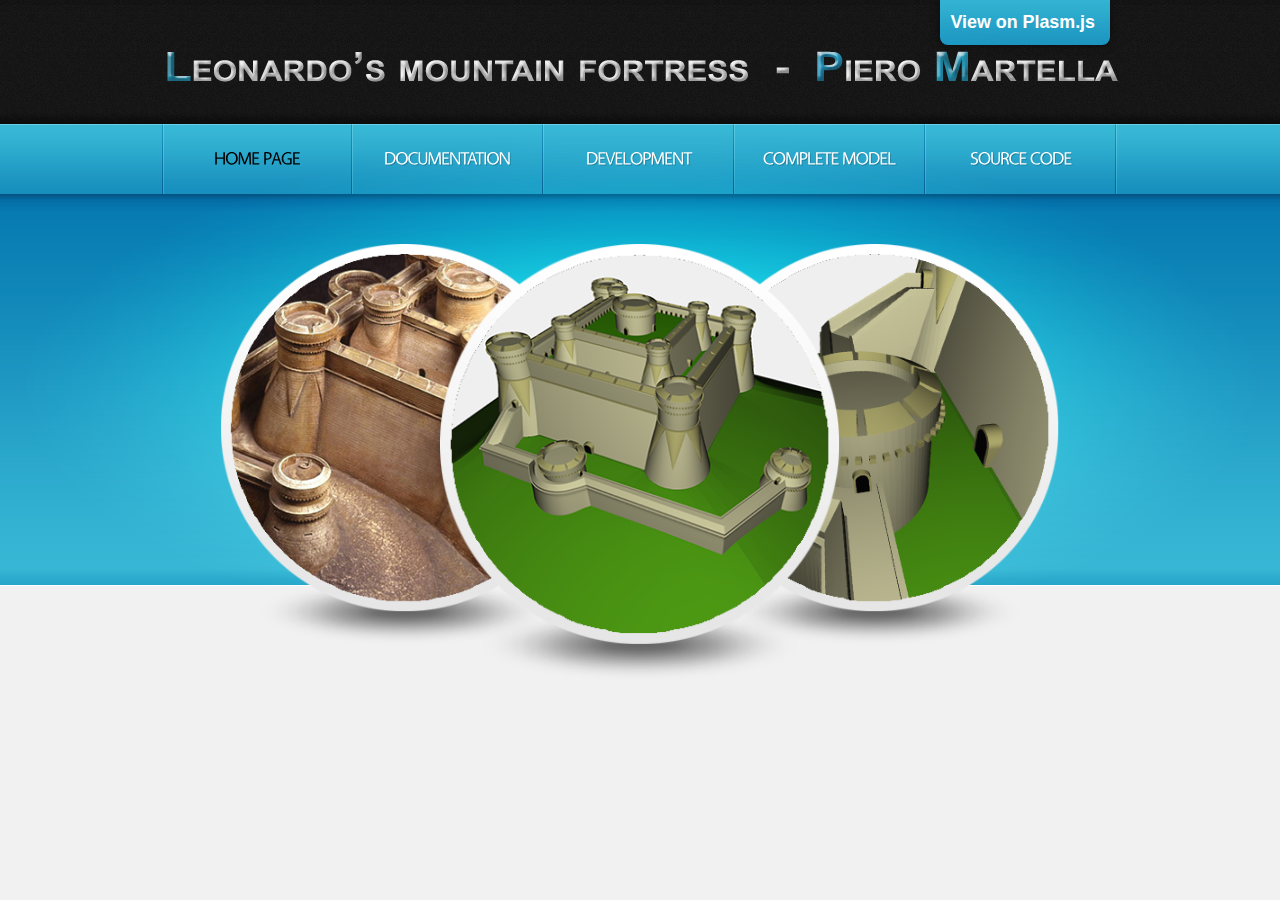
<file: index.html>
<!DOCTYPE html>
<html lang="en">
<head>
    <meta charset='utf-8' />
    <meta http-equiv="X-UA-Compatible" content="chrome=1" />
    <title>Leonardo's Mountain Fortress</title>
    <meta charset="utf-8">
    <link rel="stylesheet" href="css/reset.css" type="text/css" media="screen">
    <link rel="stylesheet" href="css/style.css" type="text/css" media="screen">
    <link rel="stylesheet" href="css/grid.css" type="text/css" media="screen"> 
	<link rel="stylesheet" href="css/others.css" type="text/css" media="screen">
    <script src="js/jquery-1.6.3.min.js" type="text/javascript"></script>
    <script src="js/cufon-yui.js" type="text/javascript"></script>
    <script src="js/cufon-replace.js" type="text/javascript"></script>
    <script src="js/NewsGoth_400.font.js" type="text/javascript"></script>
	<script src="js/NewsGoth_700.font.js" type="text/javascript"></script>
    <script src="js/NewsGoth_Lt_BT_italic_400.font.js" type="text/javascript"></script>
    <script src="js/Vegur_400.font.js" type="text/javascript"></script> 
    <script src="js/FF-cash.js" type="text/javascript"></script>
    <script src="js/jquery.featureCarousel.js" type="text/javascript"></script>     
    <script type="text/javascript">
      $(document).ready(function() {
        $("#carousel").featureCarousel({
			autoPlay:10,
			trackerIndividual:false,
			trackerSummation:false,
			topPadding:50,
			smallFeatureWidth:.9,
			smallFeatureHeight:.9,
			sidePadding:0,
			smallFeatureOffset:0
		});
      });
    </script>
	<!--[if lt IE 7]>
    <div style=' clear: both; text-align:center; position: relative;'>
        <a href="http://windows.microsoft.com/en-US/internet-explorer/products/ie/home?ocid=ie6_countdown_bannercode">
        	<img src="http://storage.ie6countdown.com/assets/100/images/banners/warning_bar_0000_us.jpg" border="0" height="42" width="820" alt="You are using an outdated browser. For a faster, safer browsing experience, upgrade for free today." />
        </a>
    </div>
	<![endif]-->
    <!--[if lt IE 9]>
   		<script type="text/javascript" src="js/html5.js"></script>
        <link rel="stylesheet" href="css/ie.css" type="text/css" media="screen">
	<![endif]-->
</head>
<body id="page1">
	
	<div class="extra">
    	<!--==============================header=================================-->
        <header>
        	<div class="row-top">
            	<div class="main">
                	<div class="wrapper">
                    	<h1><a href="index.html">Consulting</a></h1>
						<!-- HEADER -->
    <div id="header_wrap" class="outer">
        <header class="inner">
          <a id="forkme_banner" href="plasm.html">View on Plasm.js</a>

        </header>
    </div>
                    </div>
                </div>
            </div>
            <div class="menu-row">
            	<div class="menu-bg">
                    <div class="main">
                        <nav class="indent-left">
                            <ul class="menu wrapper">
                                <li class="active"><a href="index.html">Home page</a></li>
                                <li><a href="documentation.html">Documentation</a></li>
                                <li><a href="development.html">Development</a></li>
                                <li><a href="cmodel.html">Complete model</a></li>
                                <li><a href="source.html">Source Code</a></li>
                            </ul>
                        </nav>
                    </div>
                </div>
            </div>
            <div class="row-bot">
            	<div class="center-shadow">
                	<div class="carousel-container">
                      <div id="carousel">
                        <div class="carousel-feature">
                          <a href="#"><img class="carousel-image" alt="" src="images/gallery-img1.png"></a>                          
                        </div>
                        <div class="carousel-feature">
                          <a href="#"><img class="carousel-image" alt="" src="images/gallery-img3.png"></a>
                        </div>
                        <div class="carousel-feature">
                          <a href="#"><img class="carousel-image" alt="" src="images/gallery-img2.png"></a>
                        </div>
                      </div>
    				</div>
                </div>
            </div>
        </header>
</file>
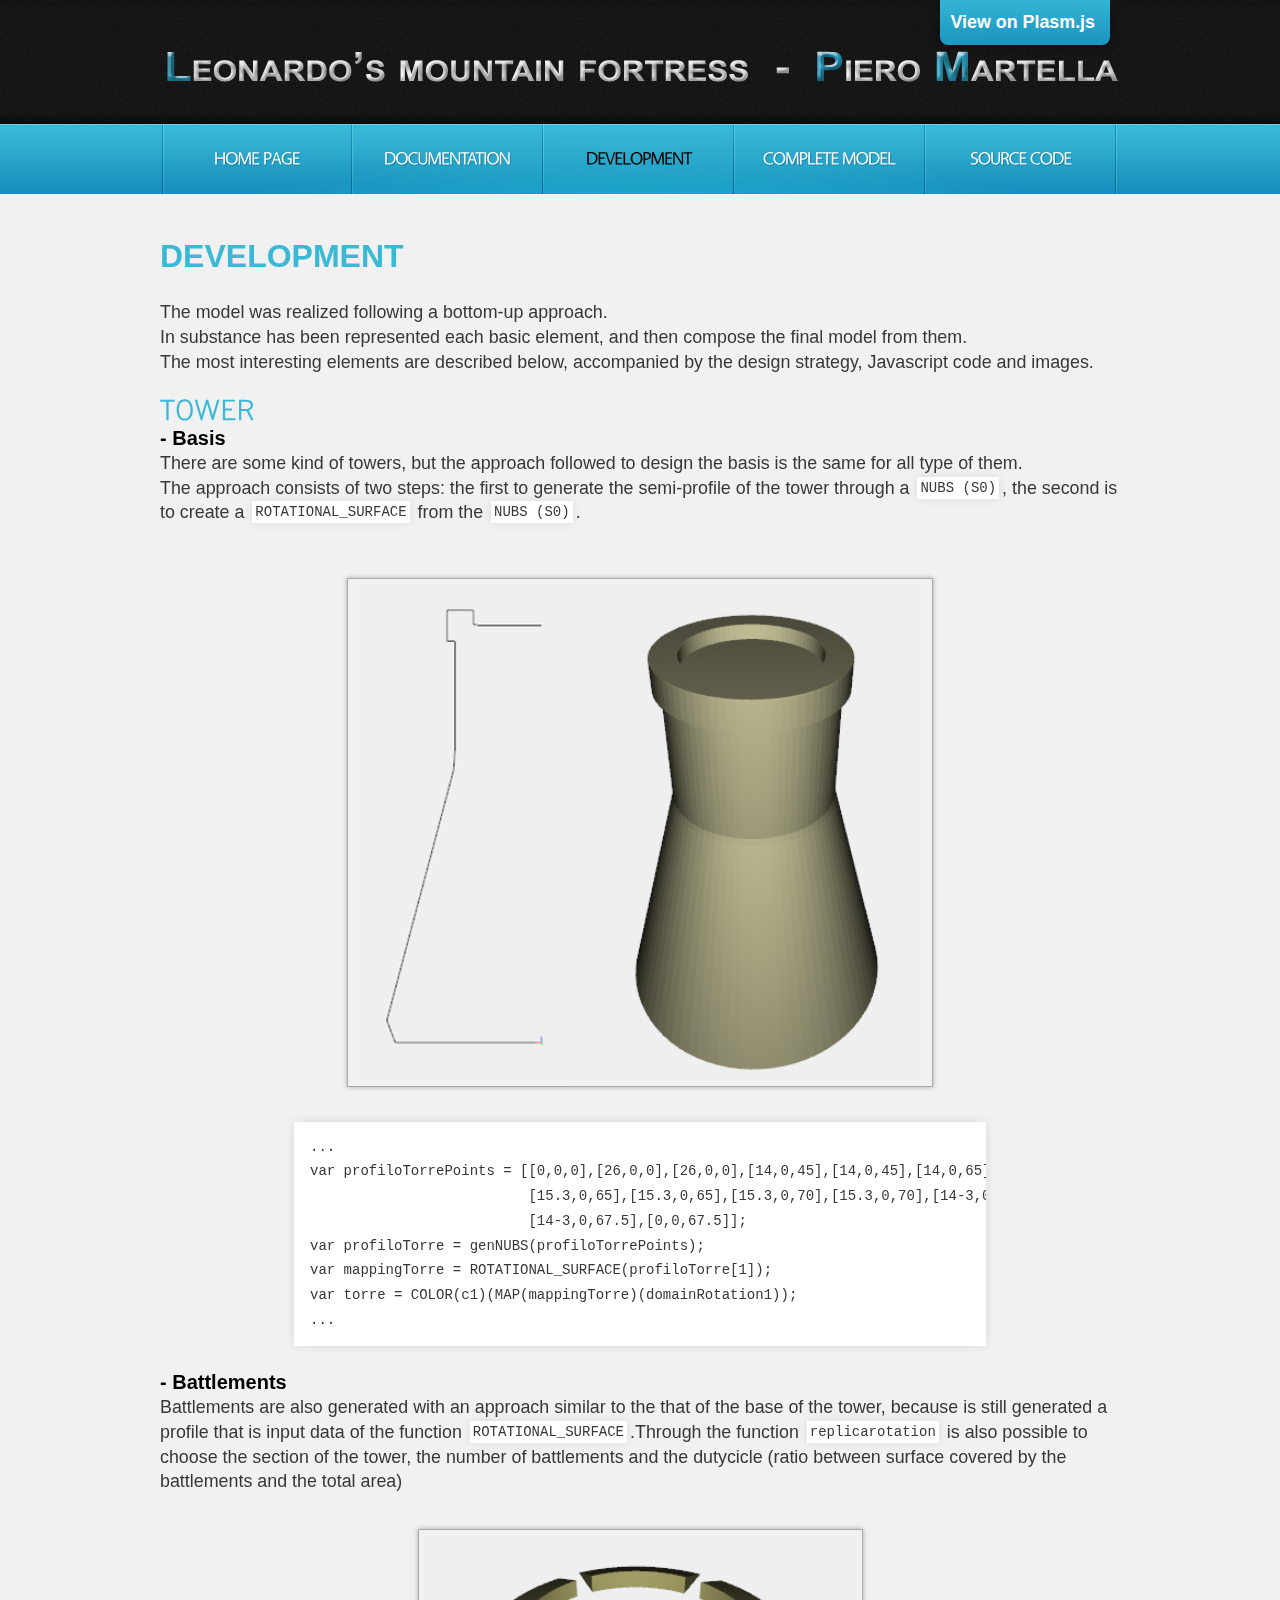
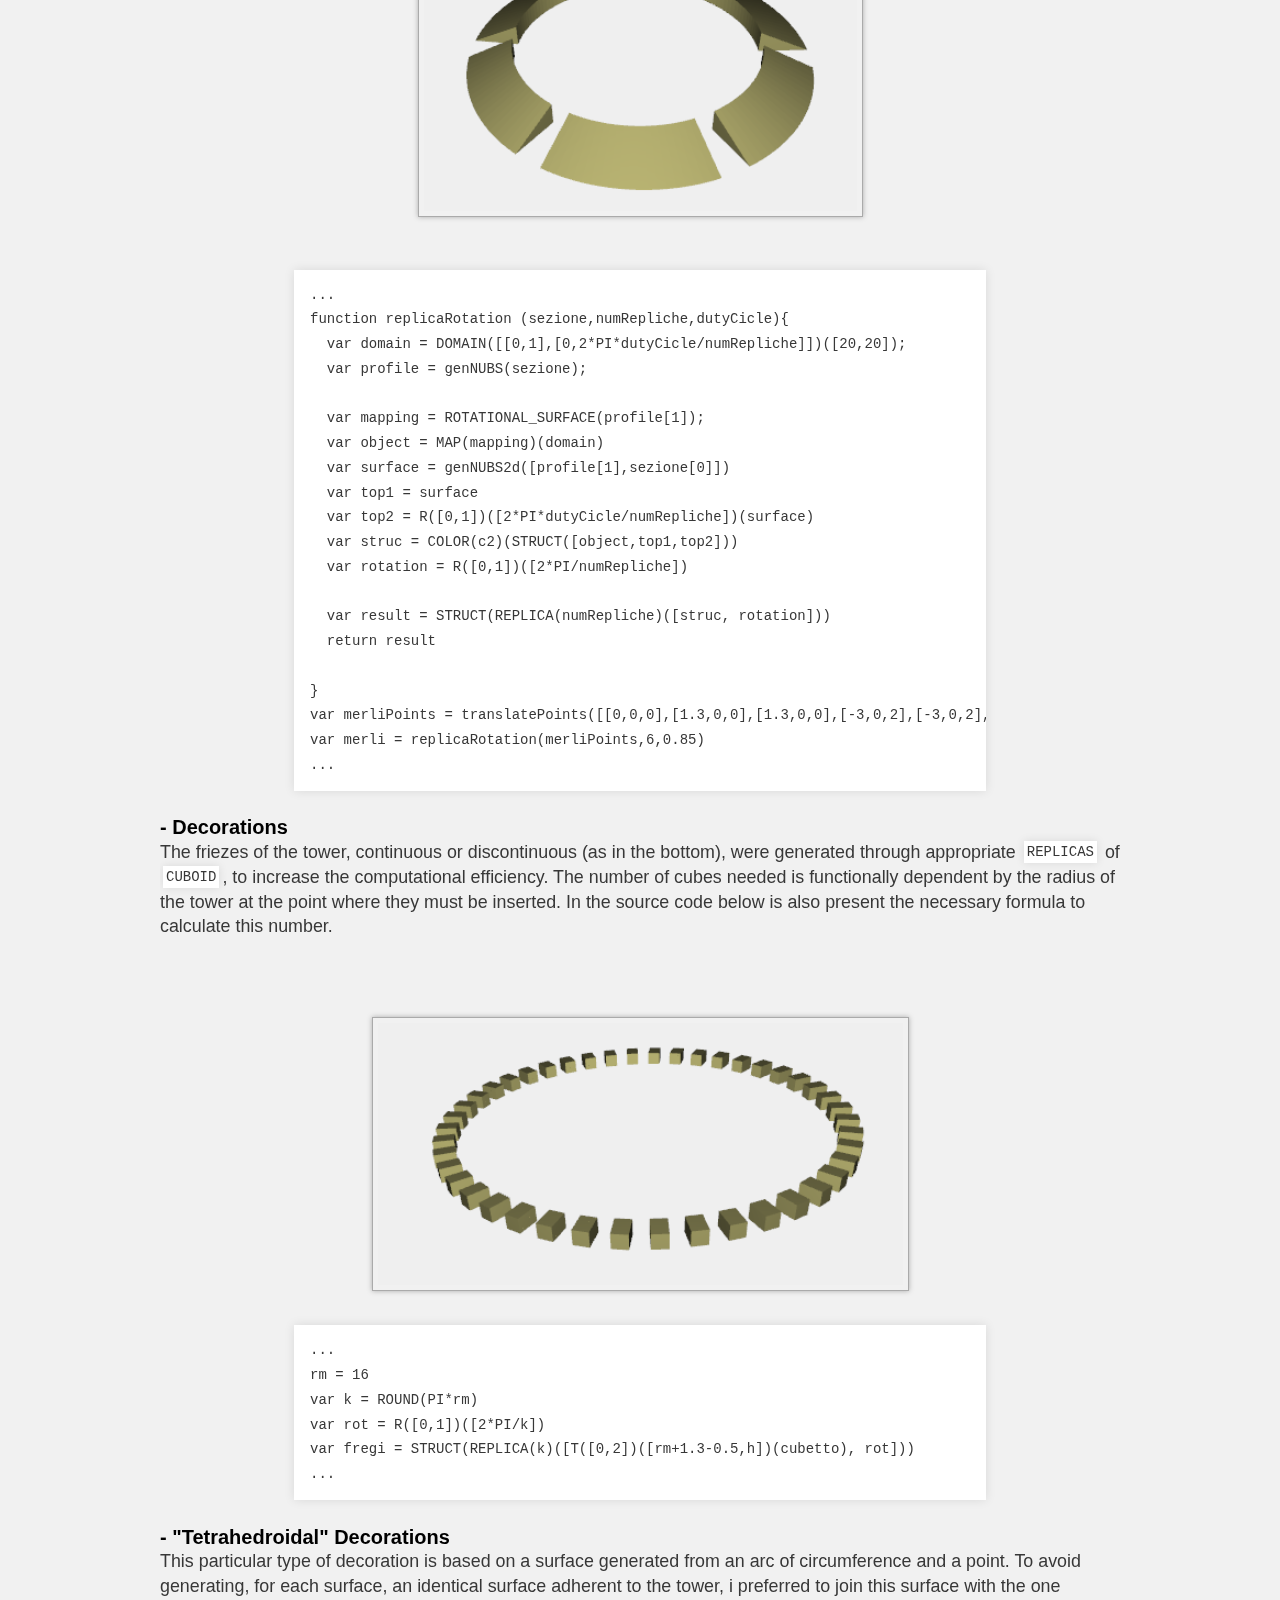
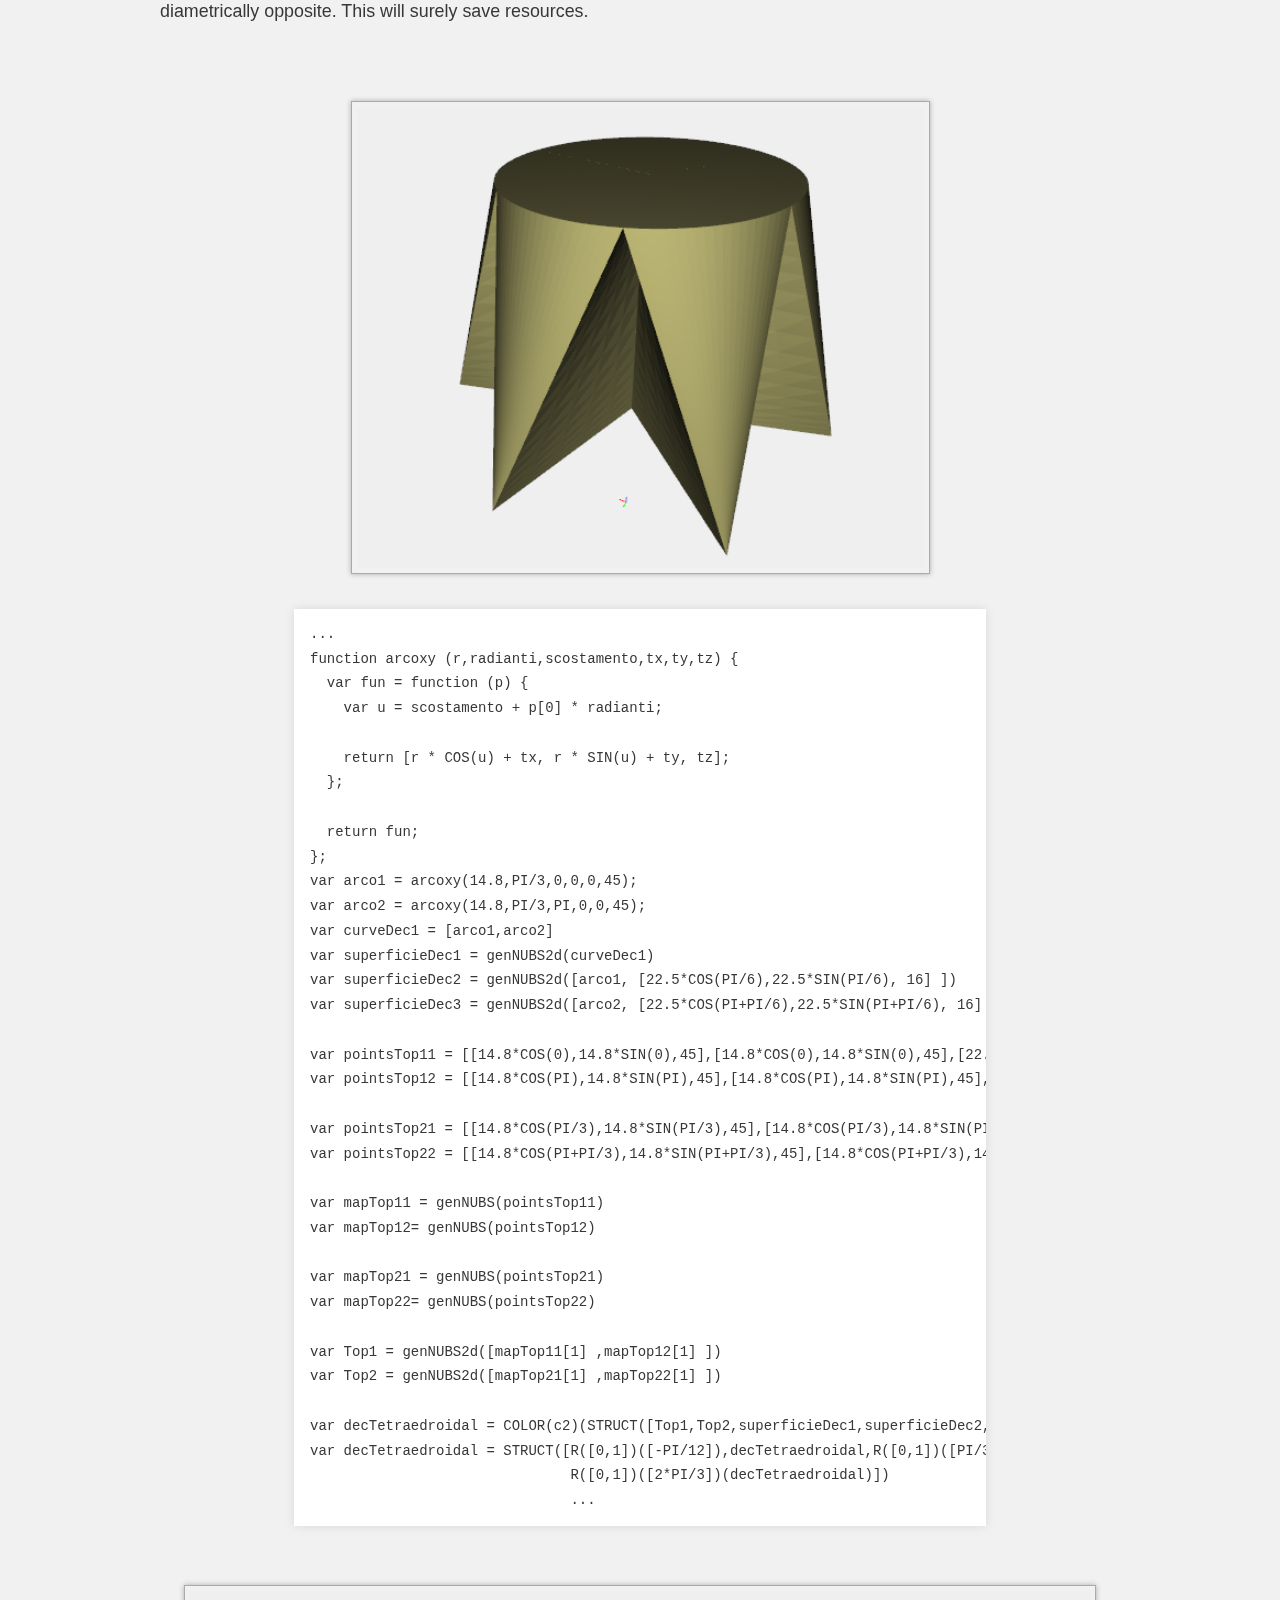
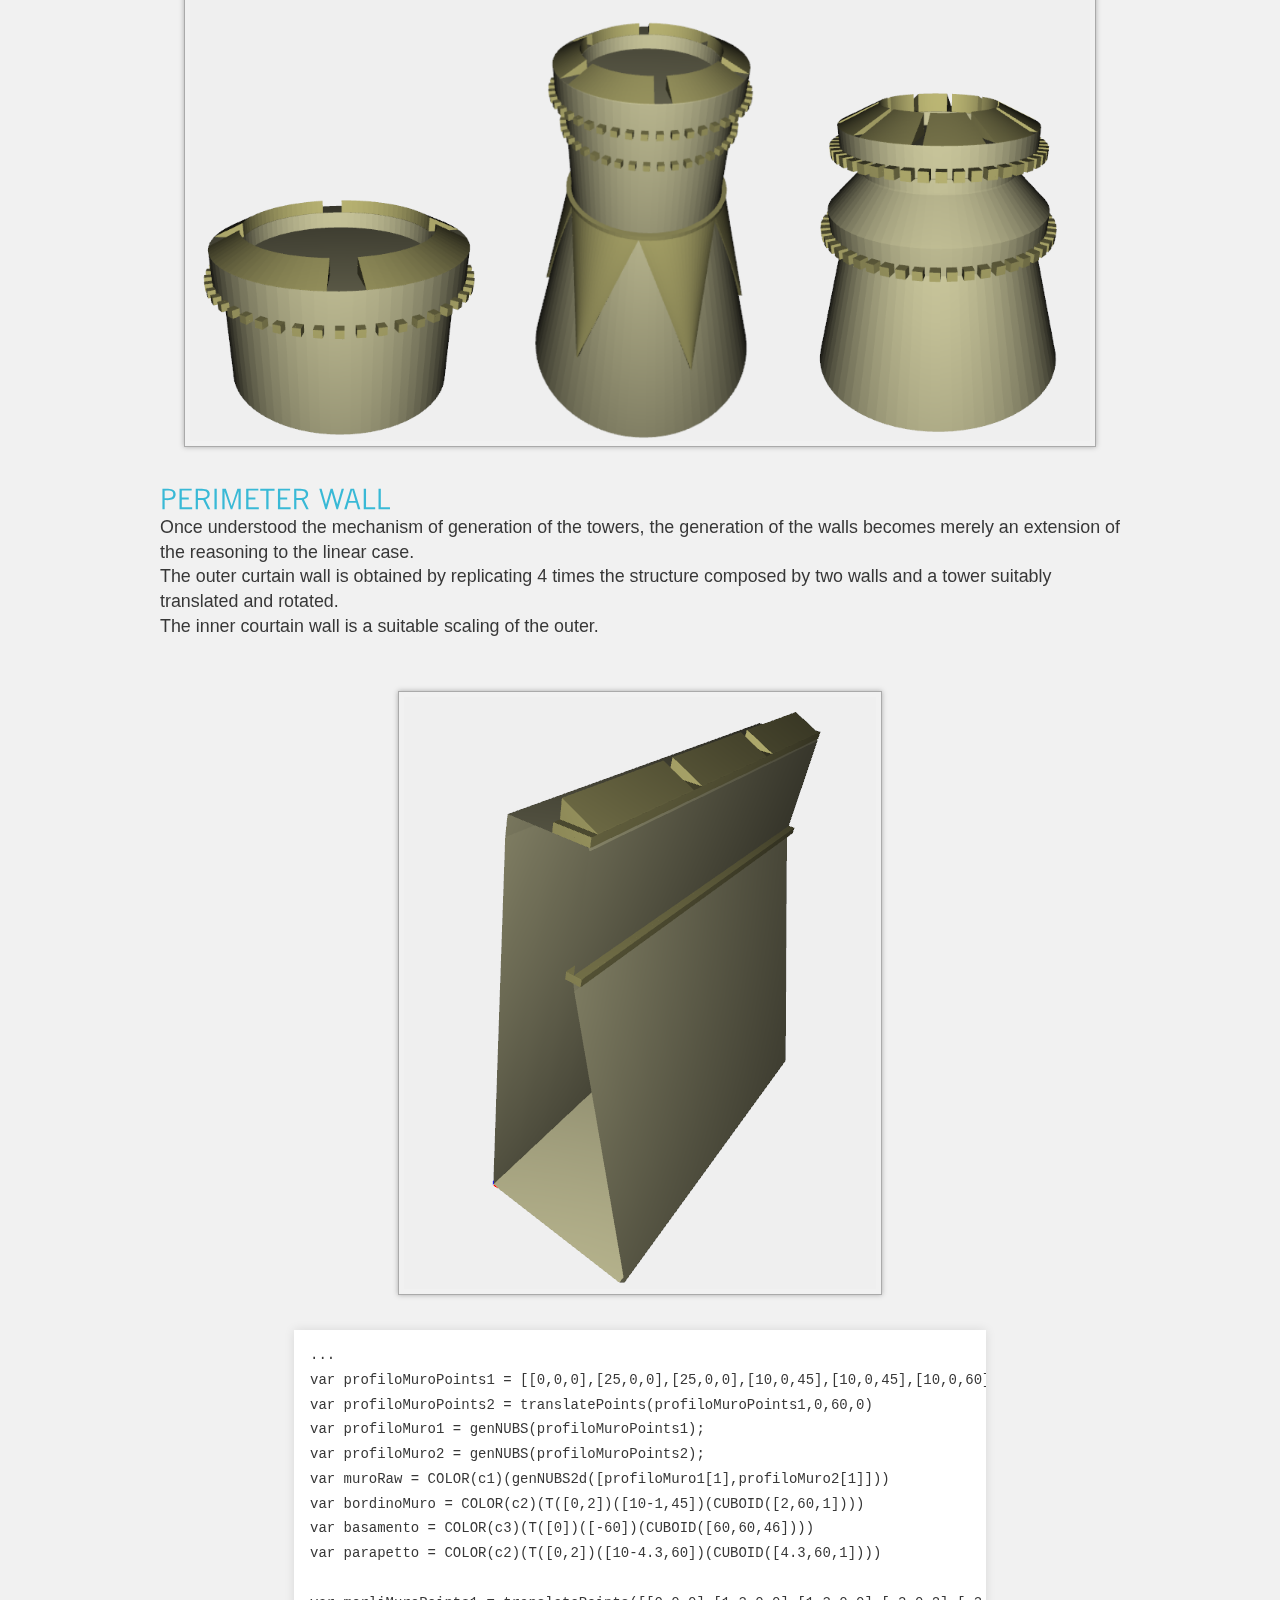
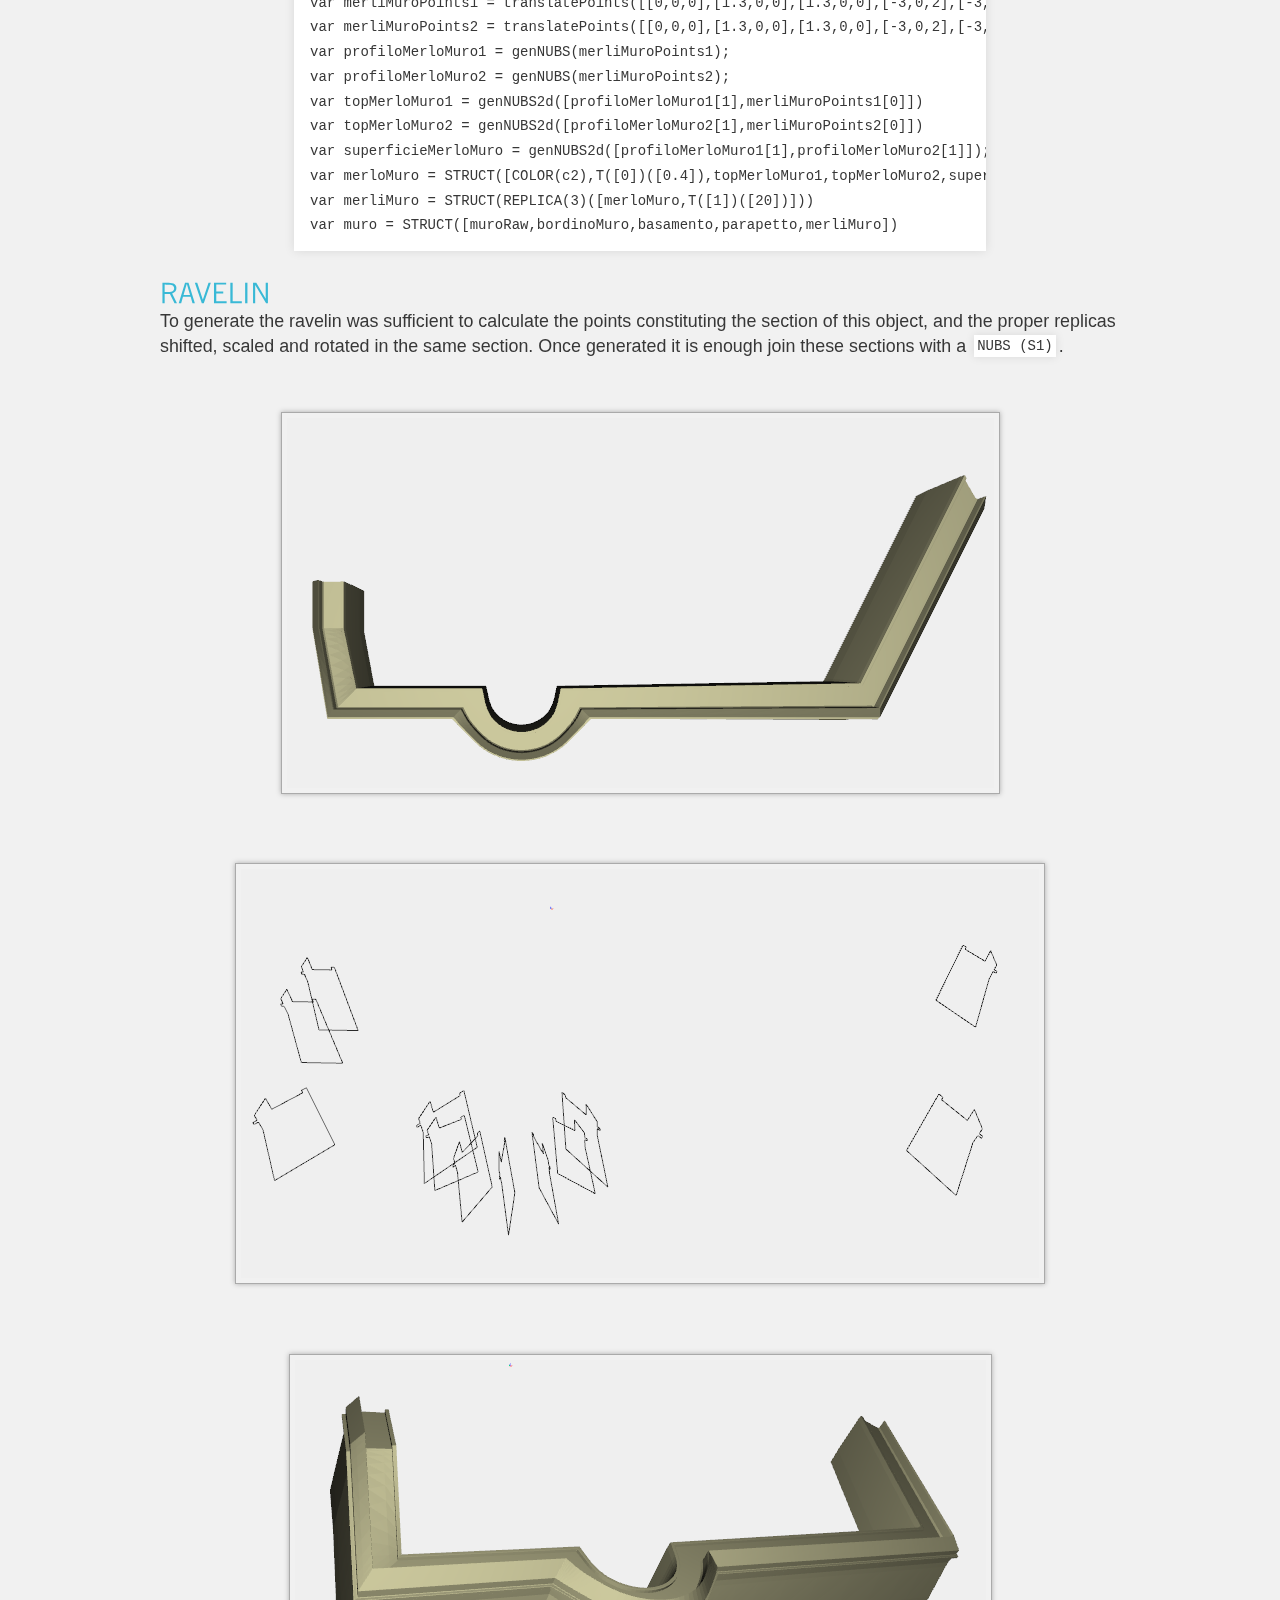
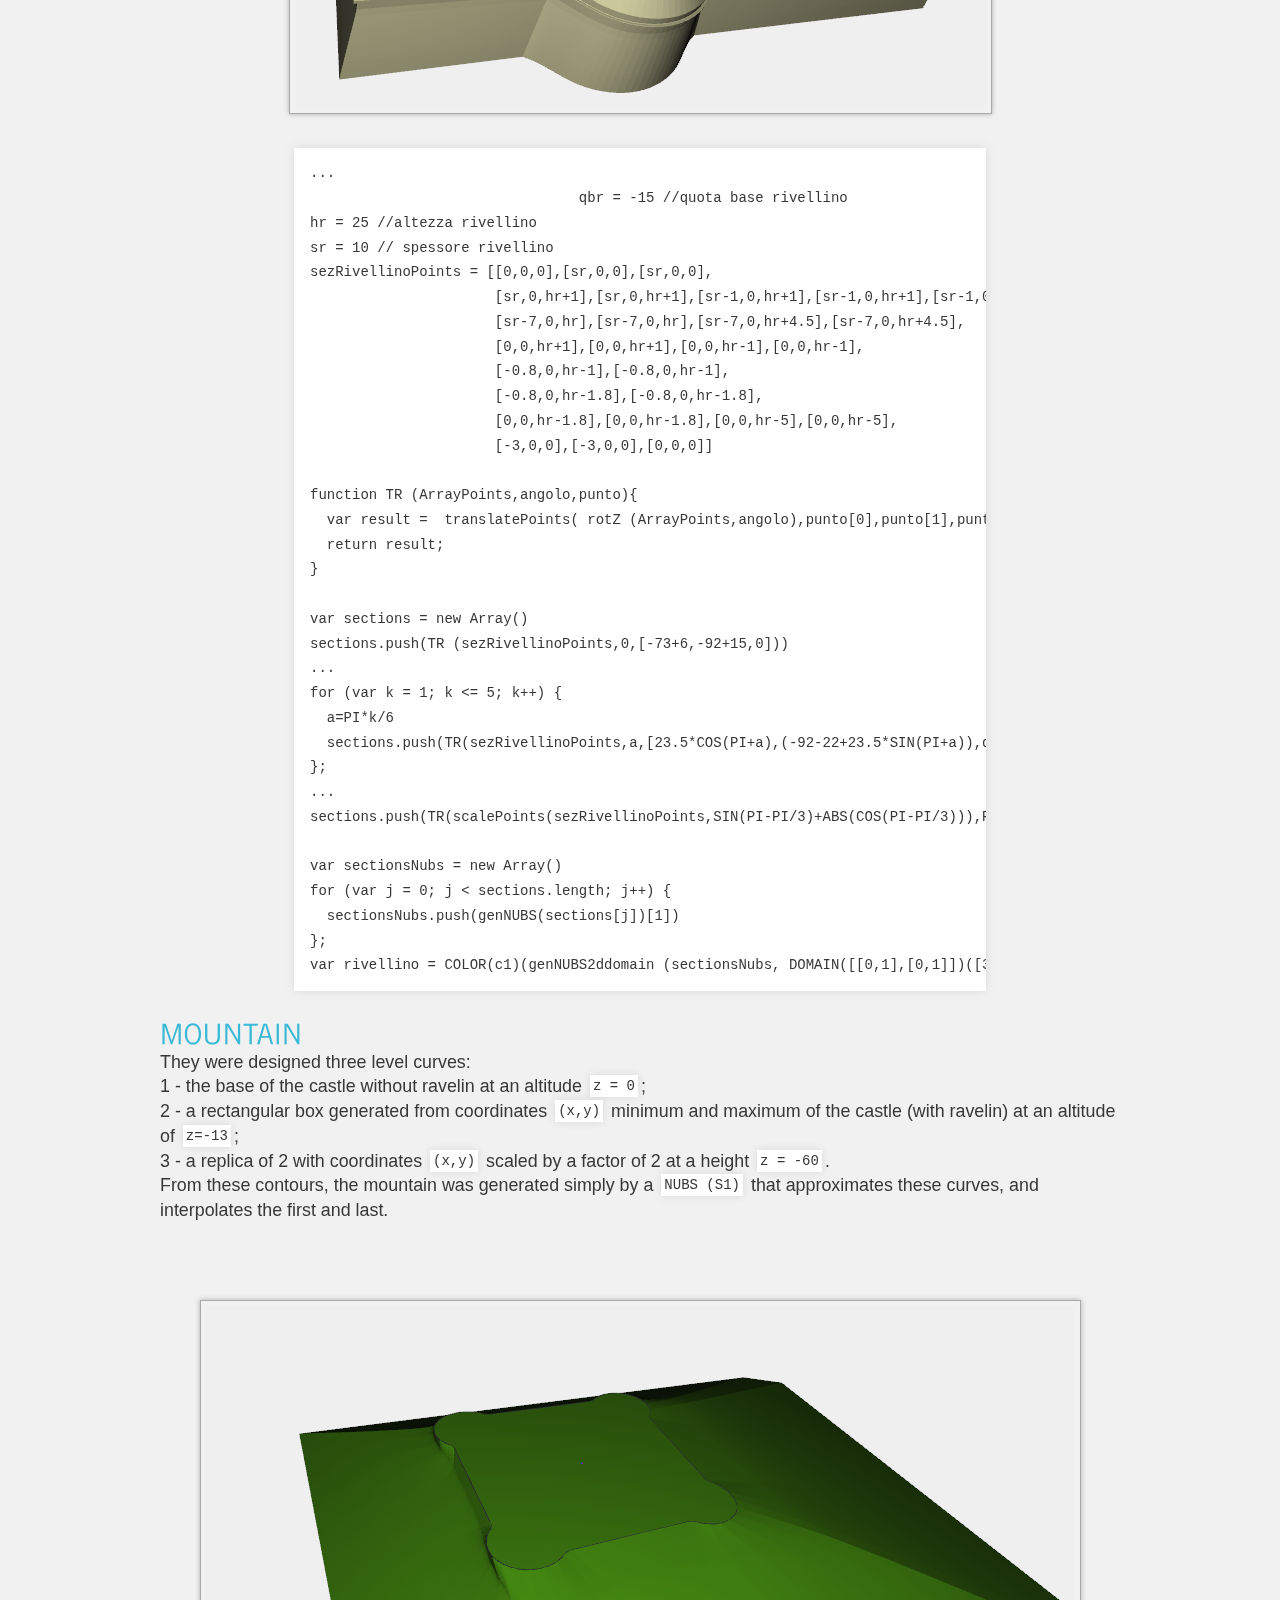
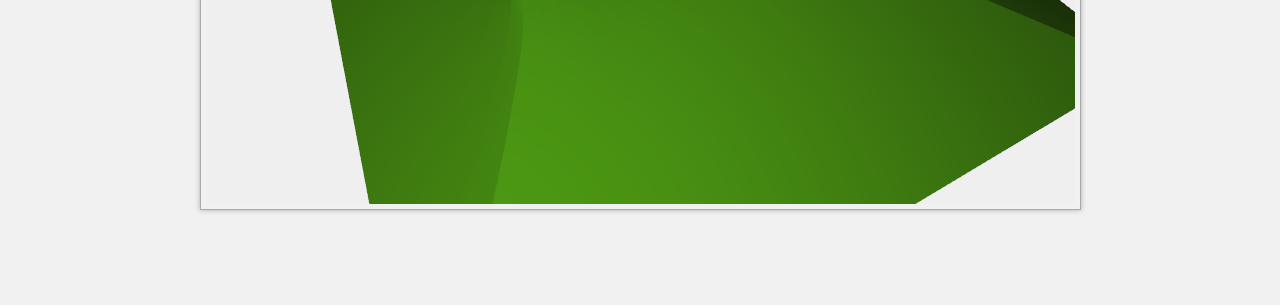
<file: development.html>
<!DOCTYPE html>
<html lang="en">
<head>
    <meta charset='utf-8' />
    <meta http-equiv="X-UA-Compatible" content="chrome=1" />
    <title>Leonardo's Mountain Fortress</title>
    <meta charset="utf-8">
    <link rel="stylesheet" href="css/reset.css" type="text/css" media="screen">
    <link rel="stylesheet" href="css/style.css" type="text/css" media="screen">
    <link rel="stylesheet" href="css/grid.css" type="text/css" media="screen"> 
    <link rel="stylesheet" href="css/others.css" type="text/css" media="screen">
    <script src="js/jquery-1.6.3.min.js" type="text/javascript"></script>
    <script src="js/cufon-yui.js" type="text/javascript"></script>
    <script src="js/cufon-replace.js" type="text/javascript"></script>
    <script src="js/NewsGoth_400.font.js" type="text/javascript"></script>
    <script src="js/NewsGoth_700.font.js" type="text/javascript"></script>
    <script src="js/NewsGoth_Lt_BT_italic_400.font.js" type="text/javascript"></script>
    <script src="js/Vegur_400.font.js" type="text/javascript"></script> 
    <script src="js/FF-cash.js" type="text/javascript"></script>
    <script src="js/jquery.featureCarousel.js" type="text/javascript"></script>     
    <script type="text/javascript">
    $(document).ready(function() {
        $("#carousel").featureCarousel({
           autoPlay:10,
           trackerIndividual:false,
           trackerSummation:false,
           topPadding:50,
           smallFeatureWidth:.9,
           smallFeatureHeight:.9,
           sidePadding:0,
           smallFeatureOffset:0
       });
    });
    </script>
	<!--[if lt IE 7]>
    <div style=' clear: both; text-align:center; position: relative;'>
        <a href="http://windows.microsoft.com/en-US/internet-explorer/products/ie/home?ocid=ie6_countdown_bannercode">
        	<img src="http://storage.ie6countdown.com/assets/100/images/banners/warning_bar_0000_us.jpg" border="0" height="42" width="820" alt="You are using an outdated browser. For a faster, safer browsing experience, upgrade for free today." />
        </a>
    </div>
    <![endif]-->
    <!--[if lt IE 9]>
   		<script type="text/javascript" src="js/html5.js"></script>
        <link rel="stylesheet" href="css/ie.css" type="text/css" media="screen">
        <![endif]-->
</head>
<body id="page1">

     <div class="extra">
         <!--==============================header=================================-->
         <header>
            <div class="row-top">
                <div class="main">
                    <div class="wrapper">
                        <h1><a href="index.html">Consulting</a></h1>
                        <!-- HEADER -->
                        <div id="header_wrap" class="outer">
                            <header class="inner">
                                <a id="forkme_banner" href="plasm.html">View on Plasm.js</a>
                            </header>
                        </div>
                    </div>
                </div>
            </div>
            <div class="menu-row">
                <div class="menu-bg">
                    <div class="main">
                        <nav class="indent-left">
                            <ul class="menu wrapper">
                                <li><a href="index.html">Home page</a></li>
                                <li><a href="documentation.html">Documentation</a></li>
                                <li class="active"><a href="development.html">Development</a></li>
                                <li><a href="cmodel.html">Complete model</a></li>
                                <li><a href="source.html">Source Code</a></li>
                            </ul>
                        </nav>
                    </div>
                </div>
            </div>
        </header>
<!--==============================content================================-->
        <section id="content"><div class="ic"></div>
            <div class="main">
                <div class="container_12">
                    <div class="wrapper">
                        <h2>Development</h2>
                        <br/>
                        
                        <p>The model was realized following a bottom-up approach.<br/>In substance has been represented each basic element, and then compose the final model from them.<br/>The most interesting elements are described below, accompanied by the design strategy, Javascript code and images.</p>
                        <h4>Tower</h4>
                        <h6>- Basis</h6>
                        <p>There are some kind of towers, but the approach followed to design the basis is the same for all type of them.<br/>
                        The approach consists of two steps: the first to generate the semi-profile of the tower through a <code>NUBS (S0)</code>, the second is to create a <code>ROTATIONAL_SURFACE</code> from the <code>NUBS (S0)</code>.</p>
                        <br/><img id="IMGS" src="images/torrebase.png" /><br/>
                                                <pre><code>...
var profiloTorrePoints = [[0,0,0],[26,0,0],[26,0,0],[14,0,45],[14,0,45],[14,0,65],[14,0,65],
                          [15.3,0,65],[15.3,0,65],[15.3,0,70],[15.3,0,70],[14-3,0,70],[14-3,0,70],[14-3,0,67.5],
                          [14-3,0,67.5],[0,0,67.5]];
var profiloTorre = genNUBS(profiloTorrePoints);
var mappingTorre = ROTATIONAL_SURFACE(profiloTorre[1]);
var torre = COLOR(c1)(MAP(mappingTorre)(domainRotation1));
...</code></pre><br/>
                        <h6>- Battlements</h6>
                        <p>Battlements are also generated with an approach similar to the that of the base of the tower, because is still generated a profile that is input data of the function <code>ROTATIONAL_SURFACE</code>.Through the function <code>replicarotation</code> is also possible to choose the section of the tower, the number of battlements and the dutycicle (ratio between surface covered by the battlements and the total area)<br/>
                        <br/><img id="IMGS" src="images/merli.png" /><br/>
<pre><code>...
function replicaRotation (sezione,numRepliche,dutyCicle){
  var domain = DOMAIN([[0,1],[0,2*PI*dutyCicle/numRepliche]])([20,20]);
  var profile = genNUBS(sezione);
  
  var mapping = ROTATIONAL_SURFACE(profile[1]);
  var object = MAP(mapping)(domain)
  var surface = genNUBS2d([profile[1],sezione[0]])
  var top1 = surface
  var top2 = R([0,1])([2*PI*dutyCicle/numRepliche])(surface)
  var struc = COLOR(c2)(STRUCT([object,top1,top2]))
  var rotation = R([0,1])([2*PI/numRepliche])
  
  var result = STRUCT(REPLICA(numRepliche)([struc, rotation]))
  return result

}
var merliPoints = translatePoints([[0,0,0],[1.3,0,0],[1.3,0,0],[-3,0,2],[-3,0,2],[-3,0,0],[-3,0,0],[0,0,0]],14,0,70)
var merli = replicaRotation(merliPoints,6,0.85)
...</code></pre><br/>
                        <h6>- Decorations</h6>

                        <p>The friezes of the tower, continuous or discontinuous (as in the bottom), were generated through appropriate <code>REPLICAS</code> of <code>CUBOID</code>, to increase the computational efficiency. The number of cubes needed is functionally dependent by the radius of the tower at the point where they must be inserted. In the source code below is also present the necessary formula to calculate this number.</p><br/>
                        <br/><img id="IMGS" src="images/fregi.png" /><br/>
<pre><code>...
rm = 16
var k = ROUND(PI*rm)
var rot = R([0,1])([2*PI/k])
var fregi = STRUCT(REPLICA(k)([T([0,2])([rm+1.3-0.5,h])(cubetto), rot]))
...</code></pre><br/>
                        <h6>- "Tetrahedroidal" Decorations</h6>
                        <p>This particular type of decoration is based on a surface generated from an arc of circumference and a point. To avoid generating, for each surface, an identical surface adherent to the tower, i preferred to join this surface with the one diametrically opposite. This will surely save resources.
                        </p><br/>
                        <br/><img id="IMGS" src="images/tetra.png" /><br/>
                        <pre><code>...
function arcoxy (r,radianti,scostamento,tx,ty,tz) { 
  var fun = function (p) { 
    var u = scostamento + p[0] * radianti;

    return [r * COS(u) + tx, r * SIN(u) + ty, tz];
  };

  return fun;
};
var arco1 = arcoxy(14.8,PI/3,0,0,0,45);
var arco2 = arcoxy(14.8,PI/3,PI,0,0,45);
var curveDec1 = [arco1,arco2]
var superficieDec1 = genNUBS2d(curveDec1)
var superficieDec2 = genNUBS2d([arco1, [22.5*COS(PI/6),22.5*SIN(PI/6), 16] ])
var superficieDec3 = genNUBS2d([arco2, [22.5*COS(PI+PI/6),22.5*SIN(PI+PI/6), 16] ])

var pointsTop11 = [[14.8*COS(0),14.8*SIN(0),45],[14.8*COS(0),14.8*SIN(0),45],[22.5*COS(PI/6),22.5*SIN(PI/6),16],[22.5*COS(PI/6),22.5*SIN(PI/6),16]]
var pointsTop12 = [[14.8*COS(PI),14.8*SIN(PI),45],[14.8*COS(PI),14.8*SIN(PI),45],[22.5*COS(PI+PI/6),22.5*SIN(PI+PI/6),16],[22.5*COS(PI+PI/6),22.5*SIN(PI+PI/6),16]]

var pointsTop21 = [[14.8*COS(PI/3),14.8*SIN(PI/3),45],[14.8*COS(PI/3),14.8*SIN(PI/3),45],[22.5*COS(PI/6),22.5*SIN(PI/6),16],[22.5*COS(PI/6),22.5*SIN(PI/6),16]]
var pointsTop22 = [[14.8*COS(PI+PI/3),14.8*SIN(PI+PI/3),45],[14.8*COS(PI+PI/3),14.8*SIN(PI+PI/3),45],[22.5*COS(PI+PI/6),22.5*SIN(PI+PI/6),16],[22.5*COS(PI+PI/6),22.5*SIN(PI+PI/6),16]]

var mapTop11 = genNUBS(pointsTop11)
var mapTop12= genNUBS(pointsTop12)

var mapTop21 = genNUBS(pointsTop21)
var mapTop22= genNUBS(pointsTop22)

var Top1 = genNUBS2d([mapTop11[1] ,mapTop12[1] ])
var Top2 = genNUBS2d([mapTop21[1] ,mapTop22[1] ])

var decTetraedroidal = COLOR(c2)(STRUCT([Top1,Top2,superficieDec1,superficieDec2,superficieDec3]))
var decTetraedroidal = STRUCT([R([0,1])([-PI/12]),decTetraedroidal,R([0,1])([PI/3])(decTetraedroidal),
                               R([0,1])([2*PI/3])(decTetraedroidal)])
                               ...</code></pre><br/>
                               <br/><img id="IMGS" src="images/torri.png" /><br/>
                        <h4>Perimeter Wall</h4>
                        <p>Once understood the mechanism of generation of the towers, the generation of the walls becomes merely an extension of the reasoning to the linear case.<br/>

                        The outer curtain wall is obtained by replicating 4 times the structure composed by two walls and a tower suitably translated and rotated.<br/>
                        The inner courtain wall is a suitable scaling of the outer.</p>
                        <br/><img id="IMGS" src="images/muro.png" /><br/>
<pre><code>...
var profiloMuroPoints1 = [[0,0,0],[25,0,0],[25,0,0],[10,0,45],[10,0,45],[10,0,60],[10,0,60],[0,0,60],[0,0,60],[0,0,0]]
var profiloMuroPoints2 = translatePoints(profiloMuroPoints1,0,60,0)
var profiloMuro1 = genNUBS(profiloMuroPoints1);
var profiloMuro2 = genNUBS(profiloMuroPoints2);
var muroRaw = COLOR(c1)(genNUBS2d([profiloMuro1[1],profiloMuro2[1]]))
var bordinoMuro = COLOR(c2)(T([0,2])([10-1,45])(CUBOID([2,60,1])))
var basamento = COLOR(c3)(T([0])([-60])(CUBOID([60,60,46])))
var parapetto = COLOR(c2)(T([0,2])([10-4.3,60])(CUBOID([4.3,60,1])))

var merliMuroPoints1 = translatePoints([[0,0,0],[1.3,0,0],[1.3,0,0],[-3,0,2],[-3,0,2],[-3,0,0],[-3,0,0],[0,0,0]],10-1.7,1,61)
var merliMuroPoints2 = translatePoints([[0,0,0],[1.3,0,0],[1.3,0,0],[-3,0,2],[-3,0,2],[-3,0,0],[-3,0,0],[0,0,0]],10-1.7,19,61)
var profiloMerloMuro1 = genNUBS(merliMuroPoints1);
var profiloMerloMuro2 = genNUBS(merliMuroPoints2);
var topMerloMuro1 = genNUBS2d([profiloMerloMuro1[1],merliMuroPoints1[0]])
var topMerloMuro2 = genNUBS2d([profiloMerloMuro2[1],merliMuroPoints2[0]])
var superficieMerloMuro = genNUBS2d([profiloMerloMuro1[1],profiloMerloMuro2[1]]);
var merloMuro = STRUCT([COLOR(c2),T([0])([0.4]),topMerloMuro1,topMerloMuro2,superficieMerloMuro])
var merliMuro = STRUCT(REPLICA(3)([merloMuro,T([1])([20])]))
var muro = STRUCT([muroRaw,bordinoMuro,basamento,parapetto,merliMuro])
</code></pre><br/>


                        <h4>Ravelin</h4>
                        <p>
                            To generate the ravelin was sufficient to calculate the points constituting the section of this object, and the proper replicas shifted, scaled and rotated in the same section. Once generated it is enough join these sections with a <code>NUBS (S1)</code>.</p>
                            <br/><img id="IMGS" src="images/rivellino1.png" /><br/>
                            <br/><img id="IMGS" src="images/rivellino3.png" /><br/>
                            <br/><img id="IMGS" src="images/rivellino2.png" /><br/>
                            <pre><code>...
                                qbr = -15 //quota base rivellino
hr = 25 //altezza rivellino
sr = 10 // spessore rivellino
sezRivellinoPoints = [[0,0,0],[sr,0,0],[sr,0,0],
                      [sr,0,hr+1],[sr,0,hr+1],[sr-1,0,hr+1],[sr-1,0,hr+1],[sr-1,0,hr],[sr-1,0,hr],
                      [sr-7,0,hr],[sr-7,0,hr],[sr-7,0,hr+4.5],[sr-7,0,hr+4.5],
                      [0,0,hr+1],[0,0,hr+1],[0,0,hr-1],[0,0,hr-1],
                      [-0.8,0,hr-1],[-0.8,0,hr-1],
                      [-0.8,0,hr-1.8],[-0.8,0,hr-1.8],
                      [0,0,hr-1.8],[0,0,hr-1.8],[0,0,hr-5],[0,0,hr-5],
                      [-3,0,0],[-3,0,0],[0,0,0]]

function TR (ArrayPoints,angolo,punto){
  var result =  translatePoints( rotZ (ArrayPoints,angolo),punto[0],punto[1],punto[2])
  return result;
}

var sections = new Array()
sections.push(TR (sezRivellinoPoints,0,[-73+6,-92+15,0]))
...
for (var k = 1; k <= 5; k++) {
  a=PI*k/6
  sections.push(TR(sezRivellinoPoints,a,[23.5*COS(PI+a),(-92-22+23.5*SIN(PI+a)),qbr]))
};
...
sections.push(TR(scalePoints(sezRivellinoPoints,SIN(PI-PI/3)+ABS(COS(PI-PI/3))),PI-PI/3,[94+30+72*COS(PI/3),-50,qbr]))

var sectionsNubs = new Array()
for (var j = 0; j < sections.length; j++) {
  sectionsNubs.push(genNUBS(sections[j])[1])
};
var rivellino = COLOR(c1)(genNUBS2ddomain (sectionsNubs, DOMAIN([[0,1],[0,1]])([30,100])) )
</code></pre><br/>
                        <h4>Mountain</h4>
                        <p>They were designed three level curves:<br/>
1 - the base of the castle without ravelin at an altitude <code>z = 0</code>;<br/>
2 - a rectangular box generated from coordinates <code>(x,y)</code> minimum and maximum of the castle (with ravelin) at an altitude of       <code>z=-13</code>;<br/>
3 - a replica of 2 with coordinates <code>(x,y)</code> scaled by a factor of 2 at a height <code>z = -60</code>.<br/>

From these contours, the mountain was generated simply by a <code>NUBS (S1)</code> that approximates these curves, and interpolates the first and last.</p><br/>
                        <br/><img id="IMGS" src="images/montagna.png" /><br/>
                    </div>
                </div>
            </div>
        </section>
<!--==============================ENDcontent================================-->
    </div>
</body>
</html>
</file>
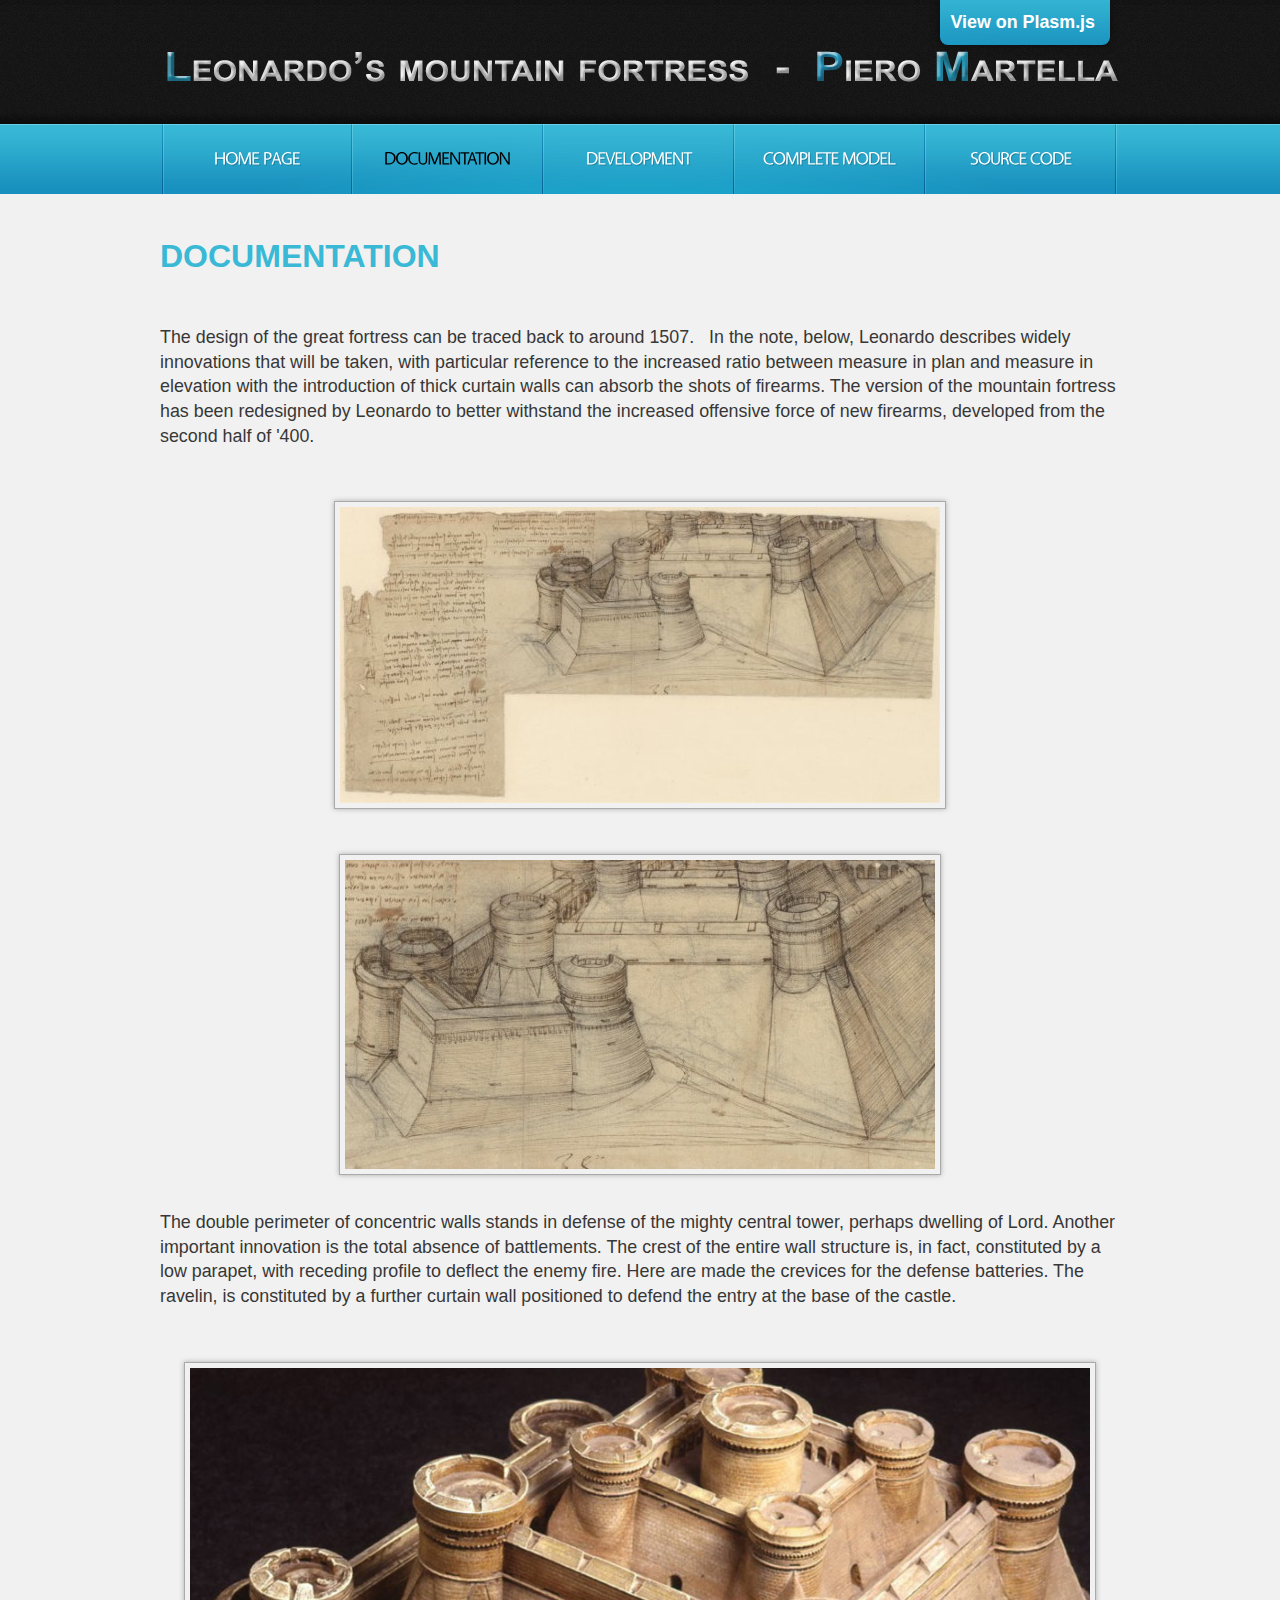
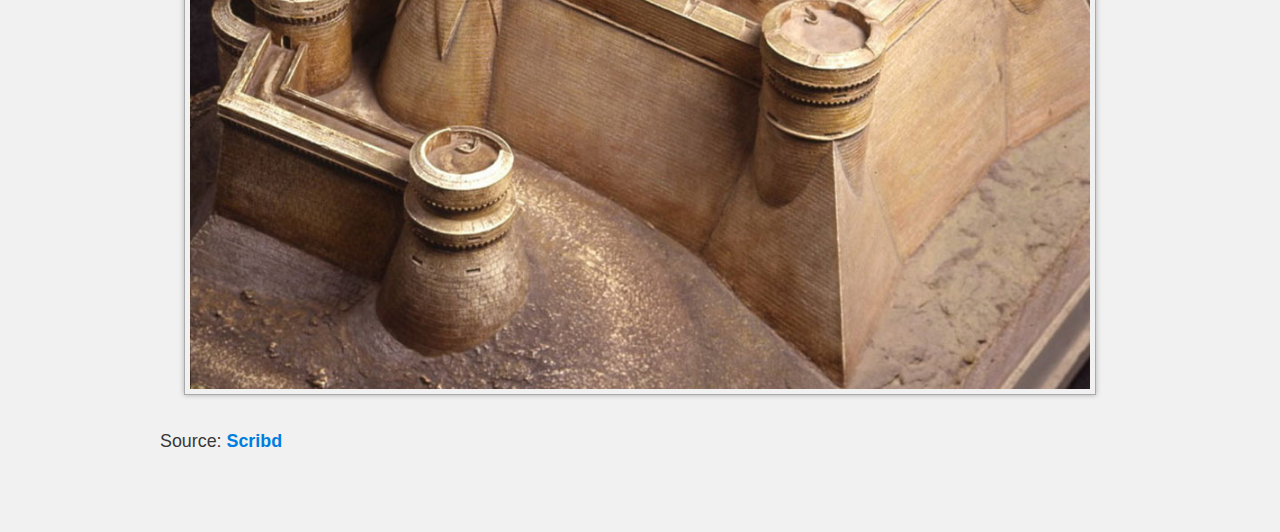
<file: documentation.html>
<!DOCTYPE html>
<html lang="en">
<head>
    <meta charset='utf-8' />
    <meta http-equiv="X-UA-Compatible" content="chrome=1" />
    <title>Leonardo's Mountain Fortress</title>
    <meta charset="utf-8">
    <link rel="stylesheet" href="css/reset.css" type="text/css" media="screen">
    <link rel="stylesheet" href="css/style.css" type="text/css" media="screen">
    <link rel="stylesheet" href="css/grid.css" type="text/css" media="screen"> 
    <link rel="stylesheet" href="css/others.css" type="text/css" media="screen">
    <script src="js/jquery-1.6.3.min.js" type="text/javascript"></script>
    <script src="js/cufon-yui.js" type="text/javascript"></script>
    <script src="js/cufon-replace.js" type="text/javascript"></script>
    <script src="js/NewsGoth_400.font.js" type="text/javascript"></script>
    <script src="js/NewsGoth_700.font.js" type="text/javascript"></script>
    <script src="js/NewsGoth_Lt_BT_italic_400.font.js" type="text/javascript"></script>
    <script src="js/Vegur_400.font.js" type="text/javascript"></script> 
    <script src="js/FF-cash.js" type="text/javascript"></script>
    <script src="js/jquery.featureCarousel.js" type="text/javascript"></script>     
    <script type="text/javascript">
    $(document).ready(function() {
        $("#carousel").featureCarousel({
           autoPlay:10,
           trackerIndividual:false,
           trackerSummation:false,
           topPadding:50,
           smallFeatureWidth:.9,
           smallFeatureHeight:.9,
           sidePadding:0,
           smallFeatureOffset:0
       });
    });
    </script>
	<!--[if lt IE 7]>
    <div style=' clear: both; text-align:center; position: relative;'>
        <a href="http://windows.microsoft.com/en-US/internet-explorer/products/ie/home?ocid=ie6_countdown_bannercode">
        	<img src="http://storage.ie6countdown.com/assets/100/images/banners/warning_bar_0000_us.jpg" border="0" height="42" width="820" alt="You are using an outdated browser. For a faster, safer browsing experience, upgrade for free today." />
        </a>
    </div>
    <![endif]-->
    <!--[if lt IE 9]>
   		<script type="text/javascript" src="js/html5.js"></script>
        <link rel="stylesheet" href="css/ie.css" type="text/css" media="screen">
        <![endif]-->
</head>
<body id="page1">

     <div class="extra">
         <!--==============================header=================================-->
         <header>
            <div class="row-top">
                <div class="main">
                    <div class="wrapper">
                        <h1><a href="index.html">Consulting</a></h1>
                        <!-- HEADER -->
                        <div id="header_wrap" class="outer">
                            <header class="inner">
                                <a id="forkme_banner" href="plasm.html">View on Plasm.js</a>
                            </header>
                        </div>
                    </div>
                </div>
            </div>
            <div class="menu-row">
                <div class="menu-bg">
                    <div class="main">
                        <nav class="indent-left">
                            <ul class="menu wrapper">
                                <li><a href="index.html">Home page</a></li>
                                <li class="active"><a href="documentation.html">Documentation</a></li>
                                <li><a href="development.html">Development</a></li>
                                <li><a href="cmodel.html">Complete model</a></li>
                                <li><a href="source.html">Source Code</a></li>
                            </ul>
                        </nav>
                    </div>
                </div>
            </div>
        </header>
                <!--==============================content================================-->
        <section id="content"><div class="ic"></div>
            <div class="main">
                <div class="container_12">
                    <div class="wrapper">
                        <h2>Documentation</h2>
                        <br/><br/>
                        
                        <p>The design of the great fortress can be traced back to around 1507.
 
In the note, below, Leonardo describes widely innovations that will be taken, with particular reference to the increased ratio between measure in plan and measure in elevation with the introduction of thick curtain walls can absorb the shots of firearms.
The version of the mountain fortress has been redesigned by Leonardo to better withstand the increased offensive force
of new firearms, developed from the second half of '400.</p>
                        <br/><img id="IMGS" src="images/1319451092442_foto7.jpg" /><br/>
                        <img id="IMGS" src="images/Disegno_di_fortezza_di_Leomardo.jpg" /><br/>

                        <p>The double perimeter of concentric walls stands in defense of the mighty central tower, perhaps dwelling of Lord.
Another important innovation is the total absence of battlements. The crest of the entire wall structure is, in fact, constituted by a low parapet, with receding profile to deflect the enemy fire. Here are made the crevices for the defense batteries.

The ravelin, is constituted by a further curtain wall positioned to defend the entry at the base of the castle.</p>
                        <br/><img id="IMGS"  src="images/rocca di montagna.jpg" /><br/>
                        <p>Source: <a href="http://it.scribd.com/doc/2159612/Leonardo-da-Vinci-Urbanista-Architetto-Ingegnere">Scribd</a></p>
                    </div>
                </div>
            </div>
        </section>
    </div>
</body>
</html>
</file>
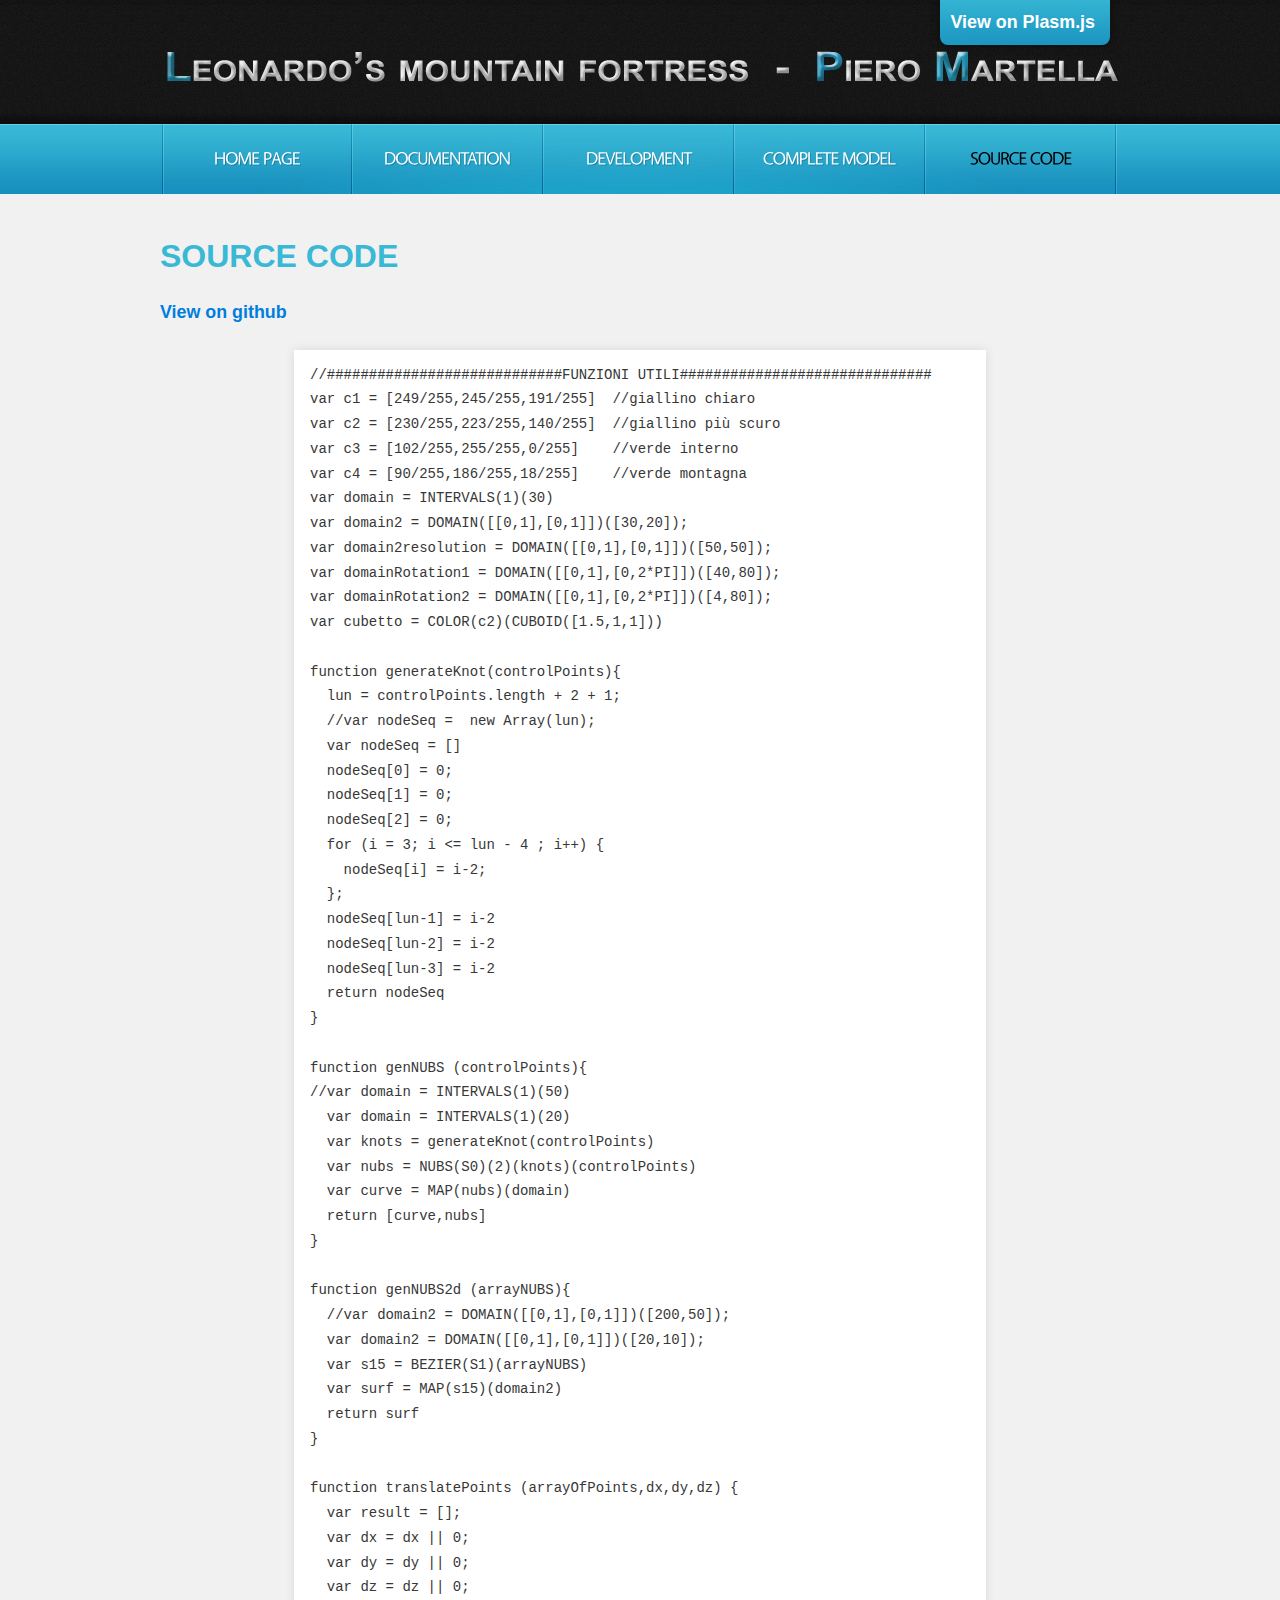
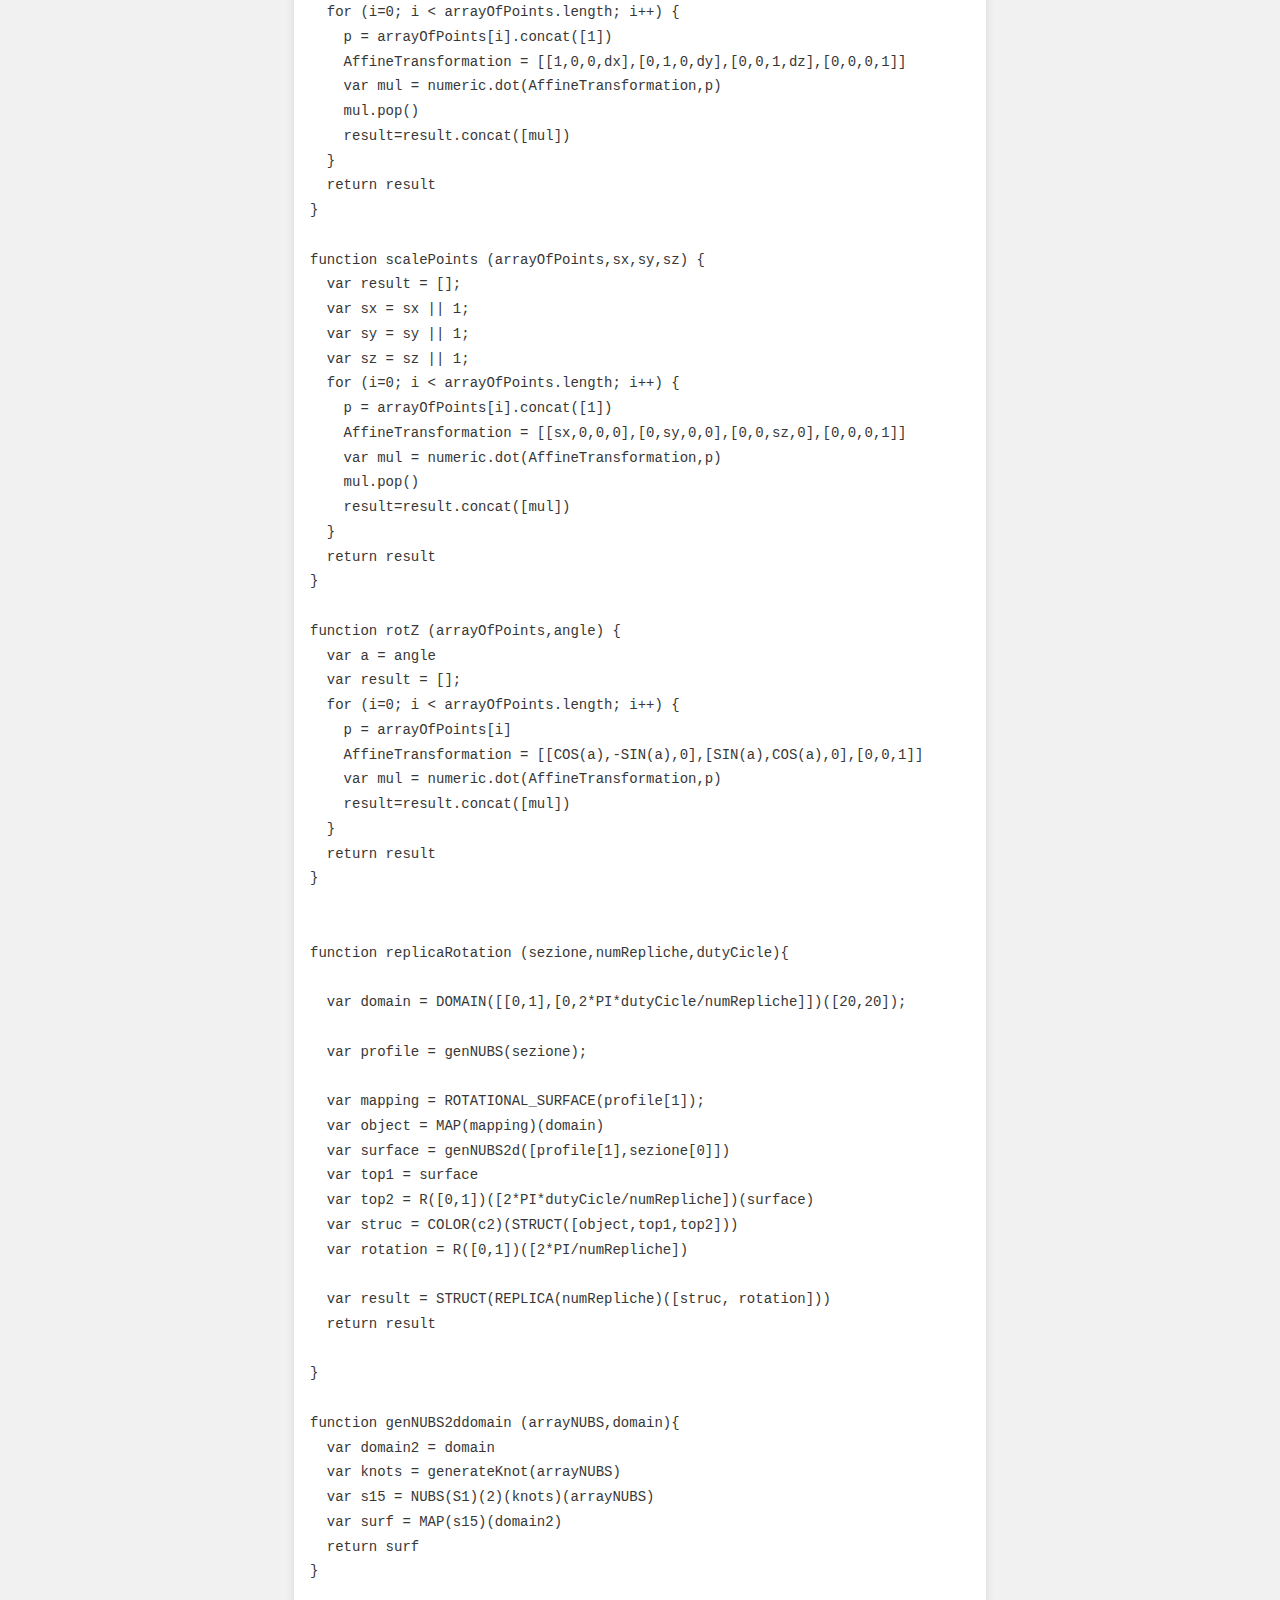
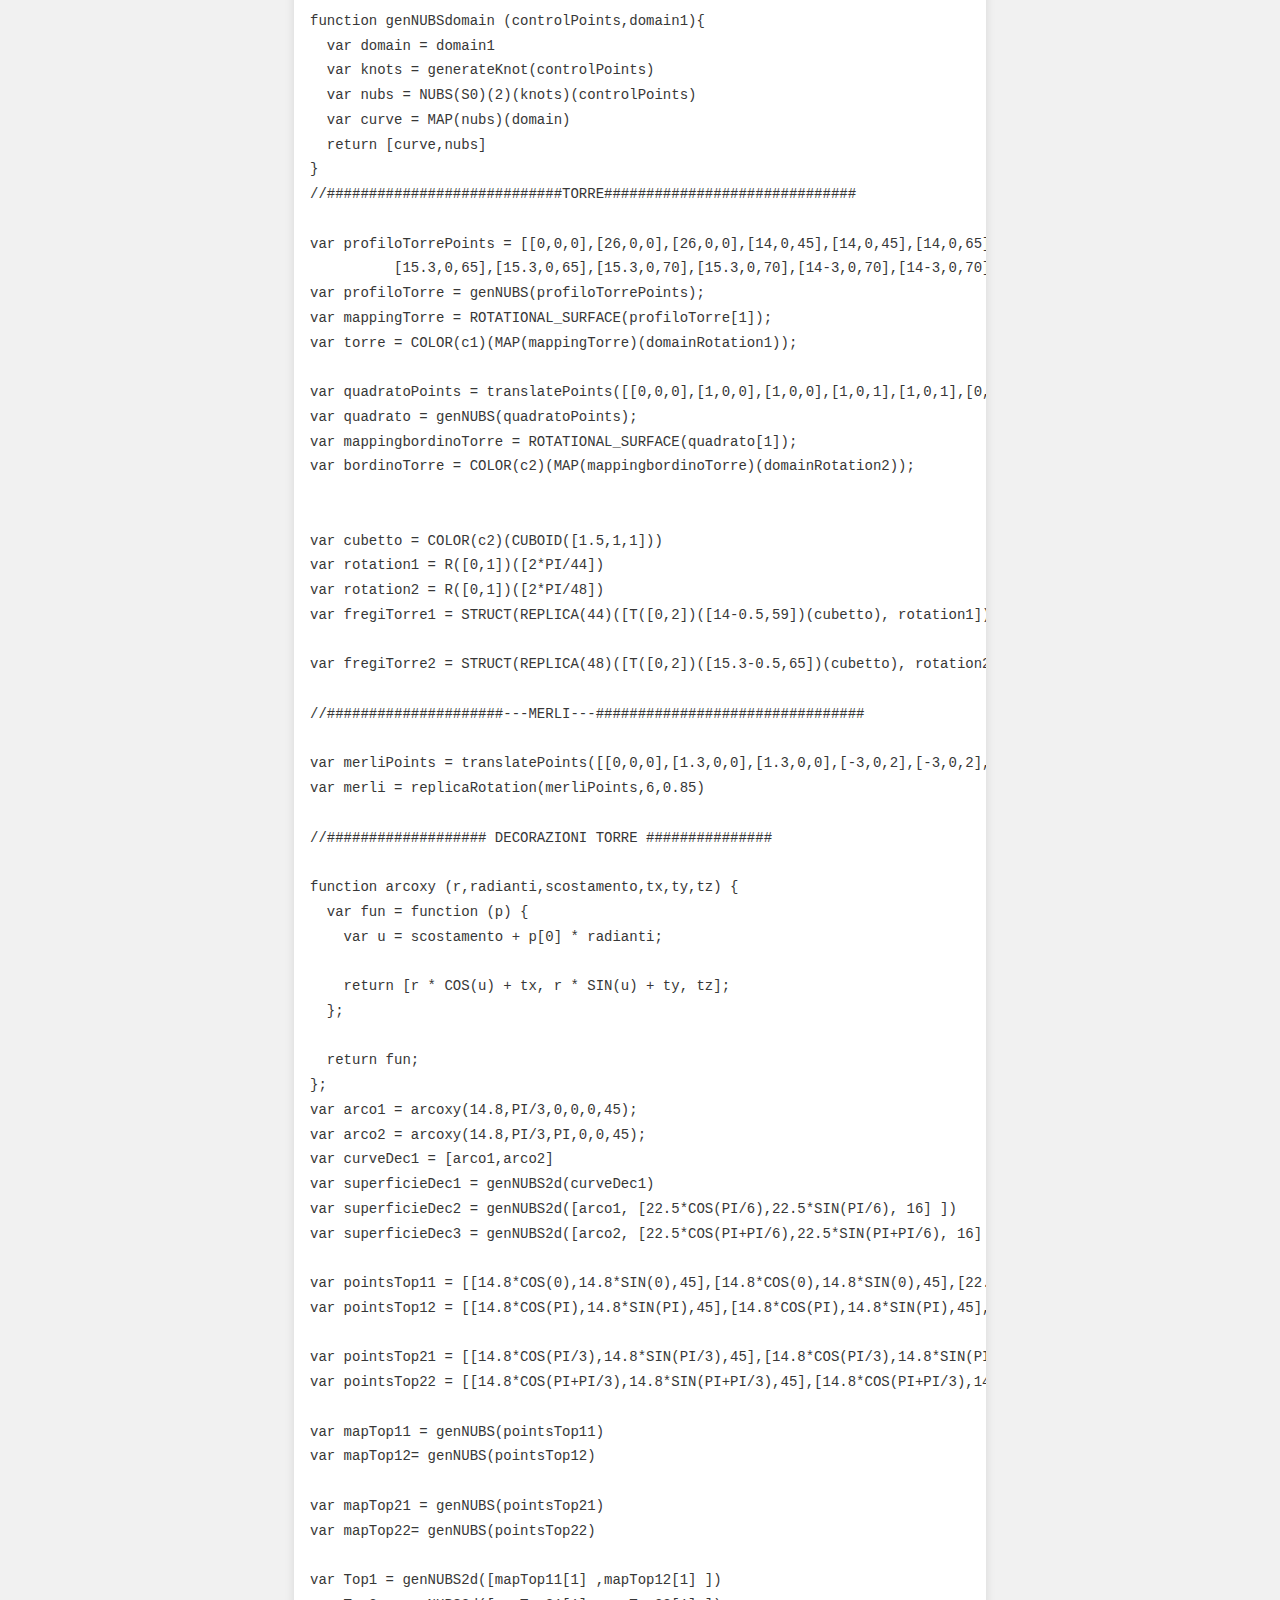
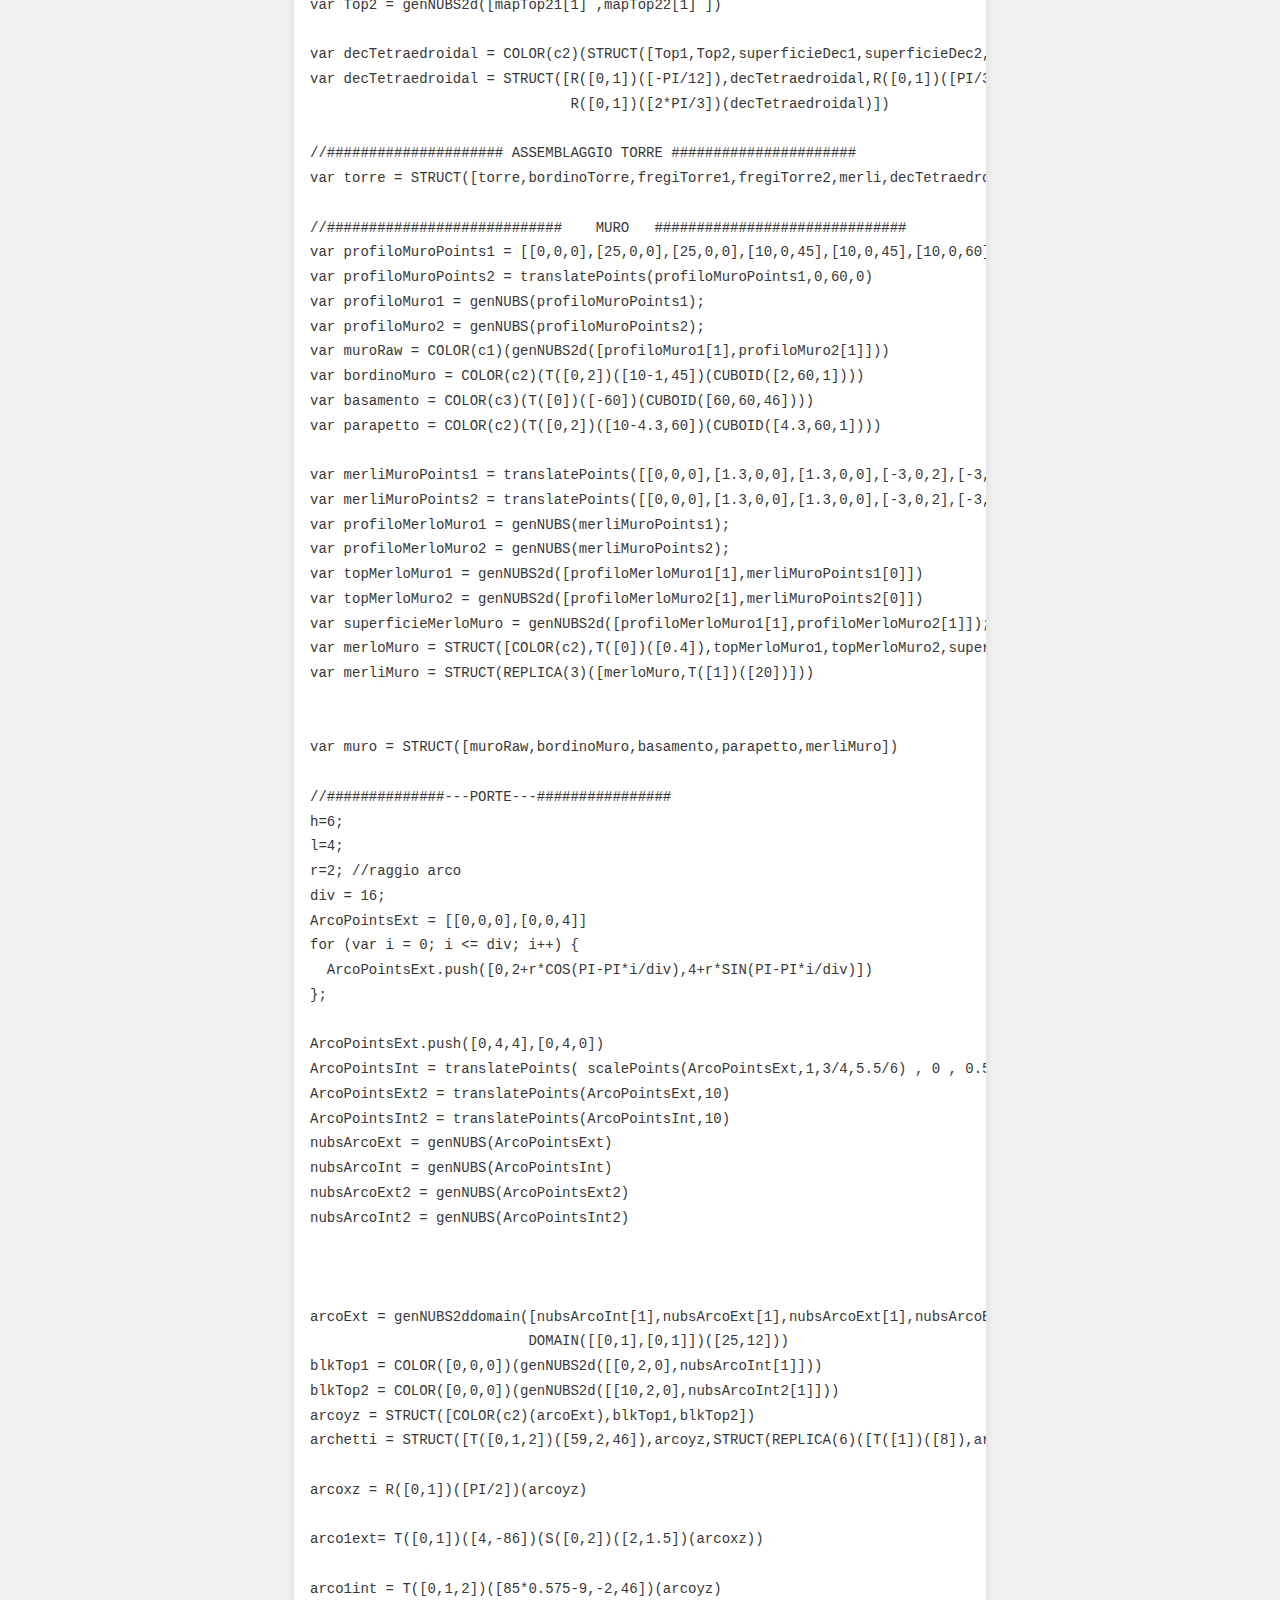
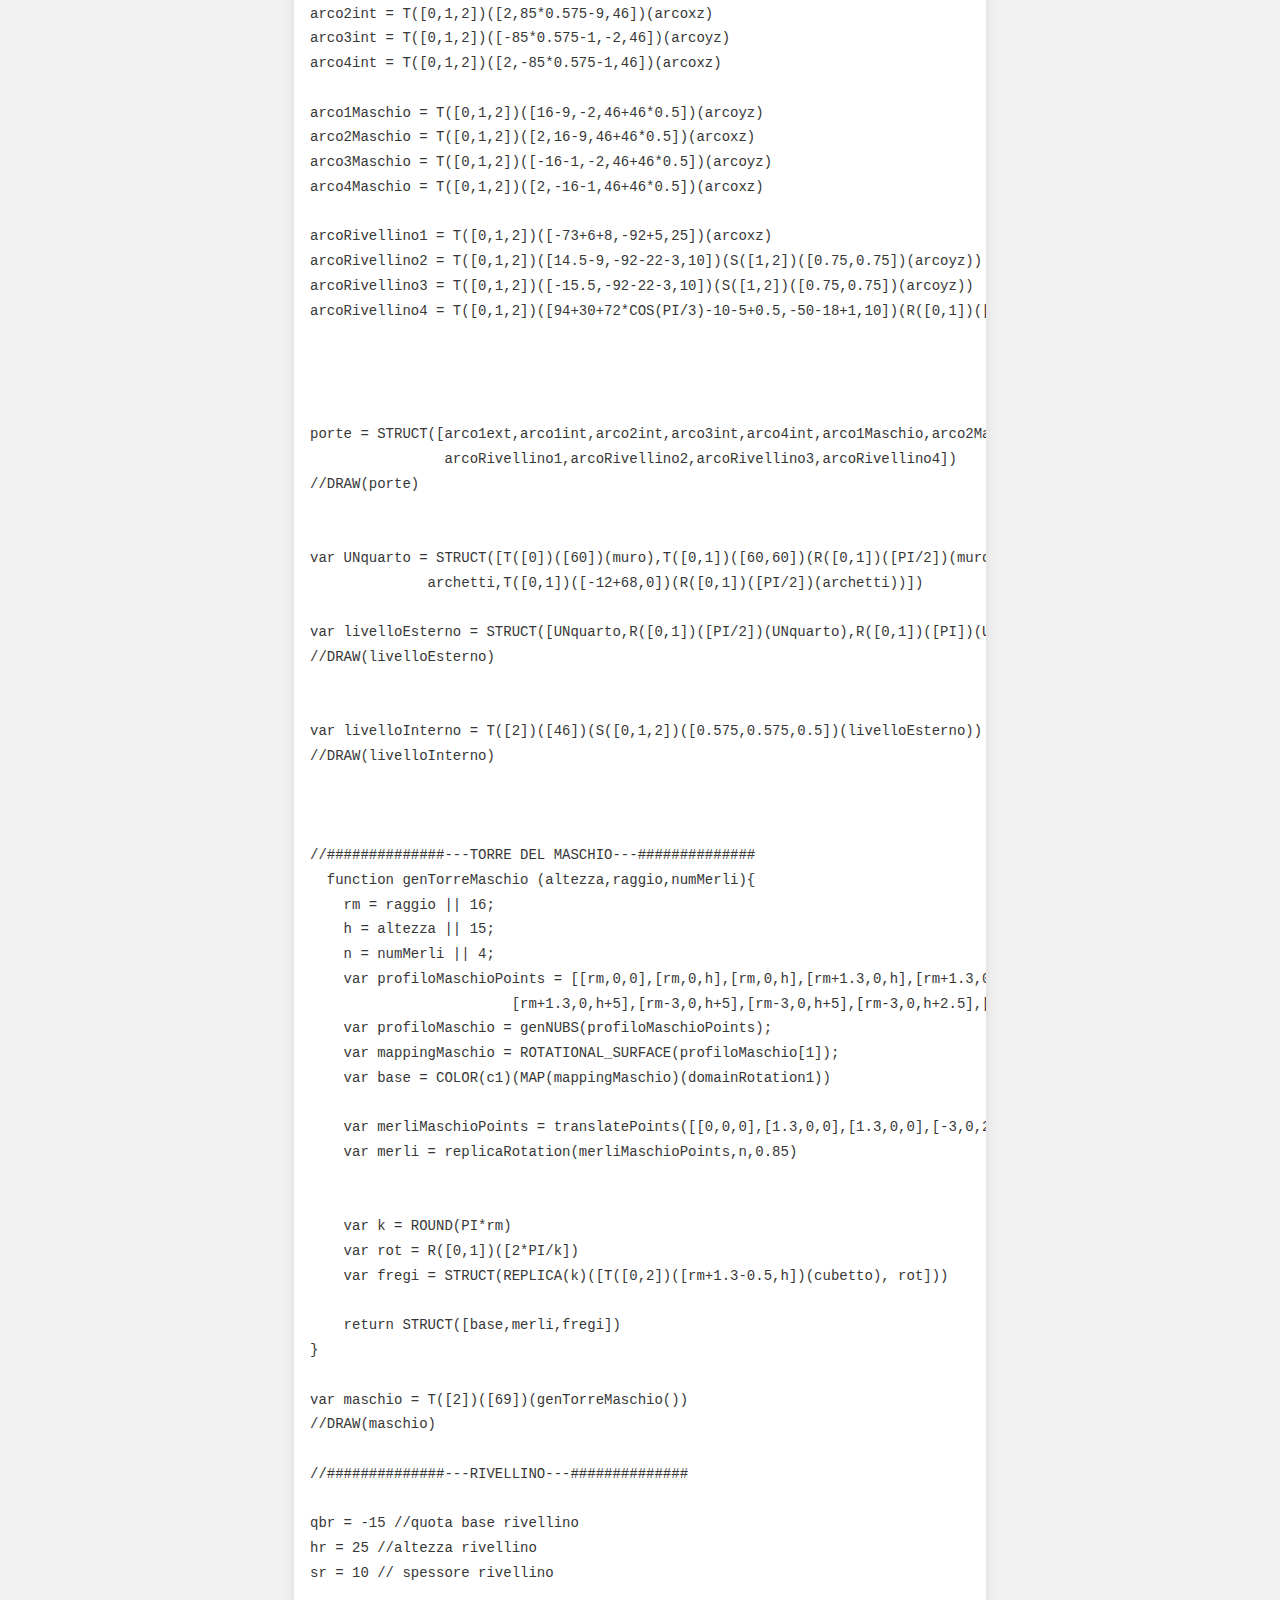
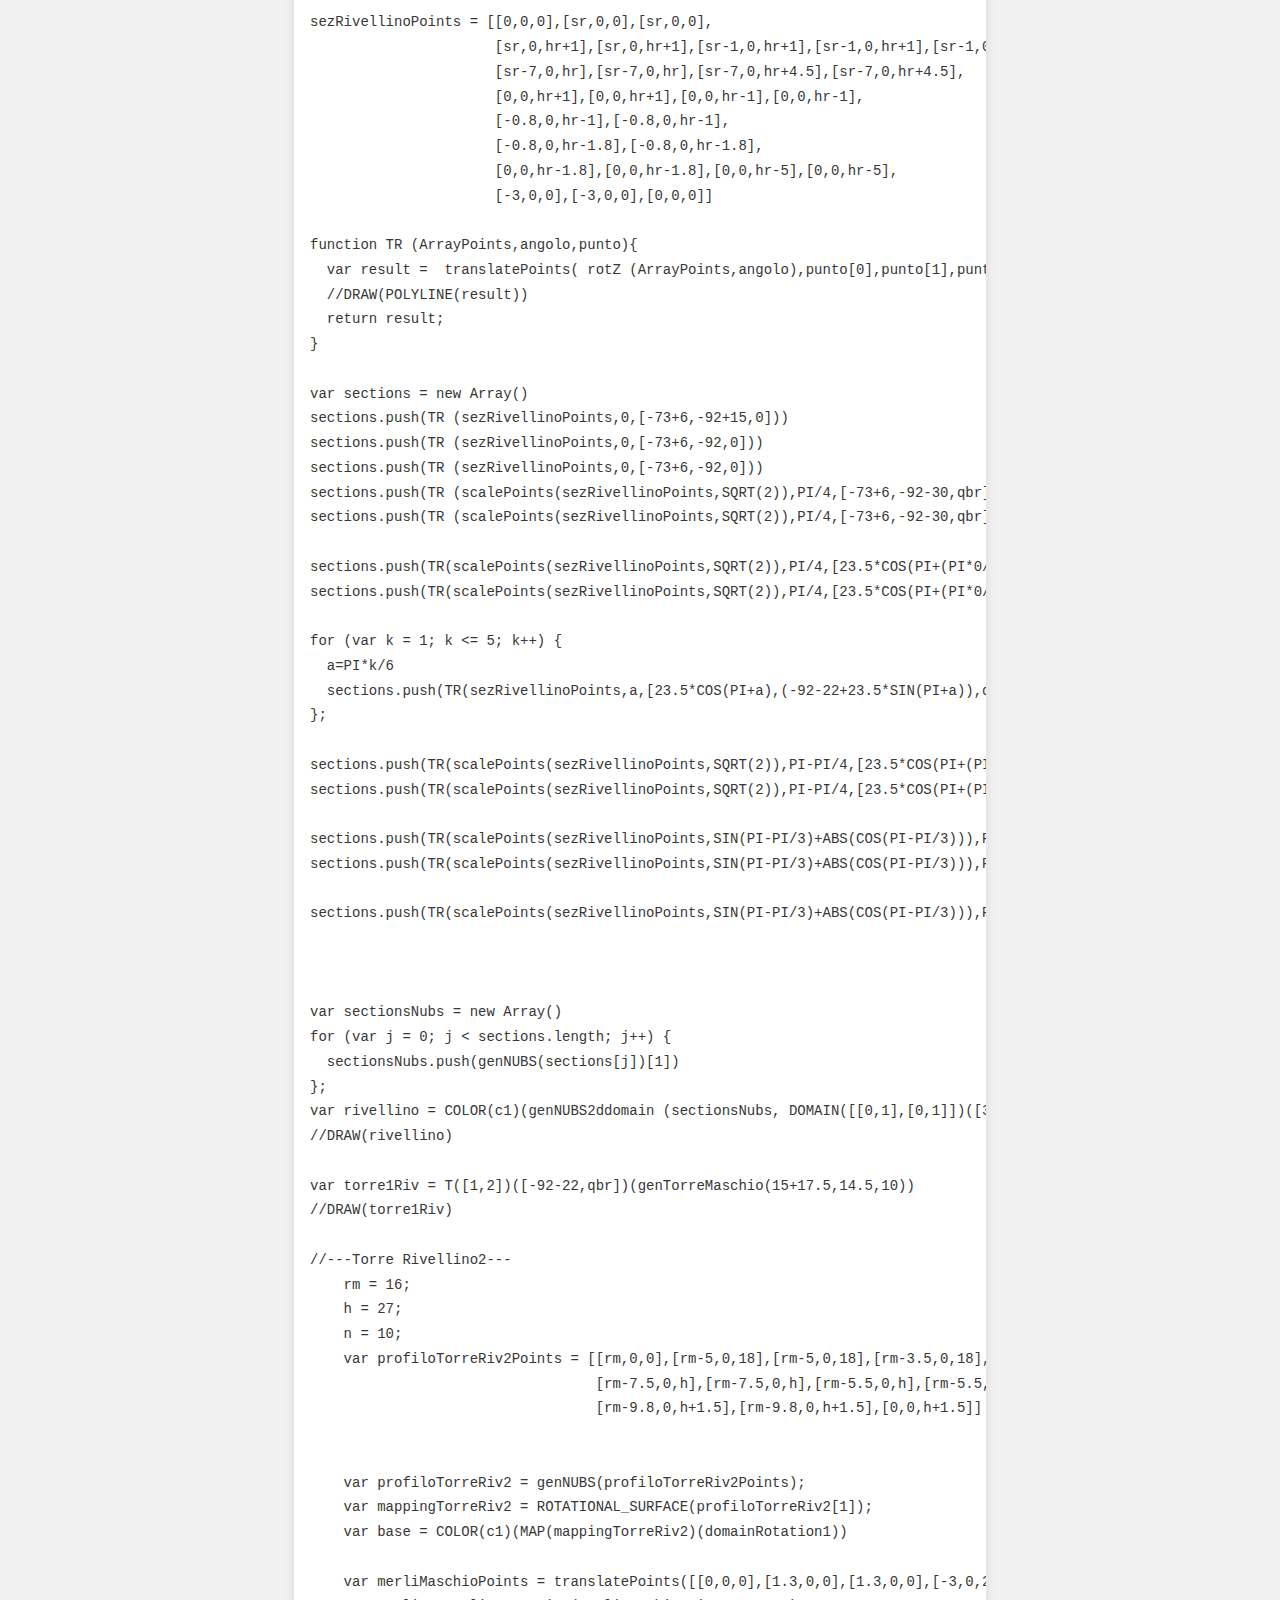
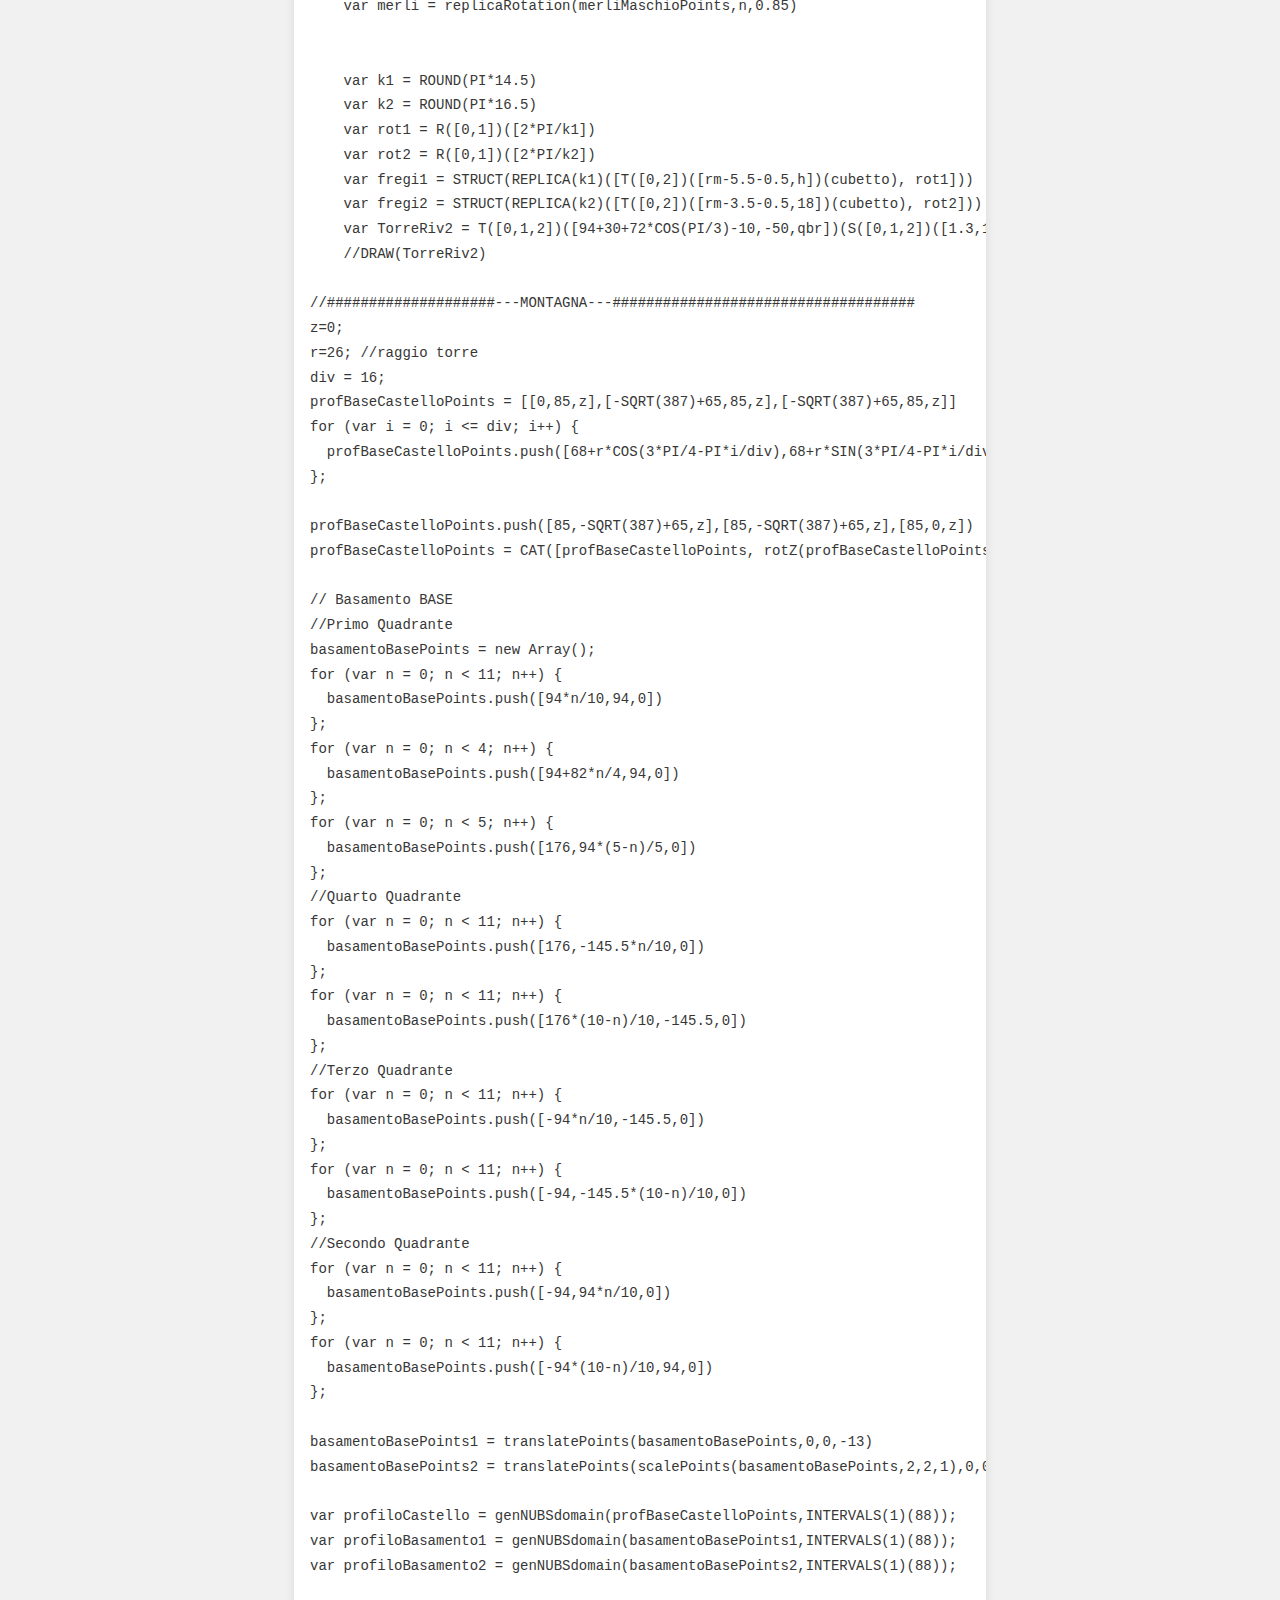
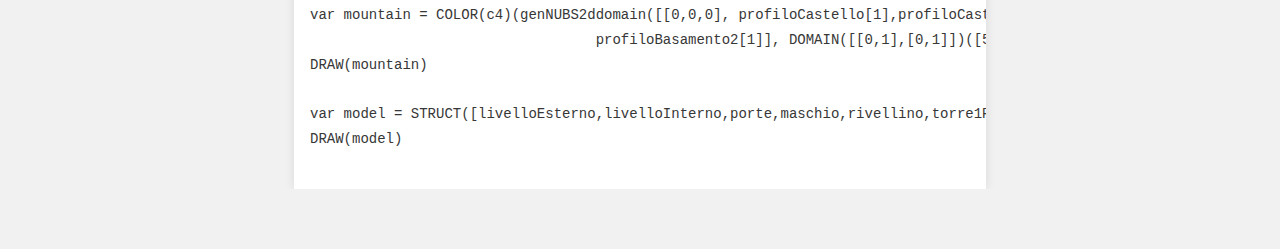
<file: source.html>
<!DOCTYPE html>
<html lang="en">
<head>
    <meta charset='utf-8' />
    <meta http-equiv="X-UA-Compatible" content="chrome=1" />
    <title>Leonardo's Mountain Fortress</title>
    <meta charset="utf-8">
    <link rel="stylesheet" href="css/reset.css" type="text/css" media="screen">
    <link rel="stylesheet" href="css/style.css" type="text/css" media="screen">
    <link rel="stylesheet" href="css/grid.css" type="text/css" media="screen"> 
    <link rel="stylesheet" href="css/others.css" type="text/css" media="screen">
    <script src="js/jquery-1.6.3.min.js" type="text/javascript"></script>
    <script src="js/cufon-yui.js" type="text/javascript"></script>
    <script src="js/cufon-replace.js" type="text/javascript"></script>
    <script src="js/NewsGoth_400.font.js" type="text/javascript"></script>
    <script src="js/NewsGoth_700.font.js" type="text/javascript"></script>
    <script src="js/NewsGoth_Lt_BT_italic_400.font.js" type="text/javascript"></script>
    <script src="js/Vegur_400.font.js" type="text/javascript"></script> 
    <script src="js/FF-cash.js" type="text/javascript"></script>
    <script src="js/jquery.featureCarousel.js" type="text/javascript"></script>     
    <script type="text/javascript">
    $(document).ready(function() {
        $("#carousel").featureCarousel({
           autoPlay:10,
           trackerIndividual:false,
           trackerSummation:false,
           topPadding:50,
           smallFeatureWidth:.9,
           smallFeatureHeight:.9,
           sidePadding:0,
           smallFeatureOffset:0
       });
    });
    </script>
	<!--[if lt IE 7]>
    <div style=' clear: both; text-align:center; position: relative;'>
        <a href="http://windows.microsoft.com/en-US/internet-explorer/products/ie/home?ocid=ie6_countdown_bannercode">
        	<img src="http://storage.ie6countdown.com/assets/100/images/banners/warning_bar_0000_us.jpg" border="0" height="42" width="820" alt="You are using an outdated browser. For a faster, safer browsing experience, upgrade for free today." />
        </a>
    </div>
    <![endif]-->
    <!--[if lt IE 9]>
   		<script type="text/javascript" src="js/html5.js"></script>
        <link rel="stylesheet" href="css/ie.css" type="text/css" media="screen">
        <![endif]-->
</head>
<body id="page1">

     <div class="extra">
         <!--==============================header=================================-->
         <header>
            <div class="row-top">
                <div class="main">
                    <div class="wrapper">
                        <h1><a href="index.html">Consulting</a></h1>
                        <!-- HEADER -->
                        <div id="header_wrap" class="outer">
                            <header class="inner">
                                <a id="forkme_banner" href="plasm.html">View on Plasm.js</a>
                            </header>
                        </div>
                    </div>
                </div>
            </div>
            <div class="menu-row">
                <div class="menu-bg">
                    <div class="main">
                        <nav class="indent-left">
                            <ul class="menu wrapper">
                                <li><a href="index.html">Home page</a></li>
                                <li><a href="documentation.html">Documentation</a></li>
                                <li><a href="development.html">Development</a></li>
                                <li><a href="cmodel.html">Complete model</a></li>
                                <li class="active"><a href="source.html">Source Code</a></li>
                            </ul>
                        </nav>
                    </div>
                </div>
            </div>
        </header>
<!--==============================content================================-->
        <section id="content"><div class="ic"></div>
            <div class="main">
                <div class="container_12">
                    <div class="wrapper">
                        <h2>Source Code</h2><br/>
                        <a href="https://github.com/pmartella/pmartella.github.com/blob/master/test.js">View on github</a><br/><br/>
<pre><code>//############################FUNZIONI UTILI##############################
var c1 = [249/255,245/255,191/255]  //giallino chiaro
var c2 = [230/255,223/255,140/255]  //giallino più scuro
var c3 = [102/255,255/255,0/255]    //verde interno
var c4 = [90/255,186/255,18/255]    //verde montagna
var domain = INTERVALS(1)(30)
var domain2 = DOMAIN([[0,1],[0,1]])([30,20]);
var domain2resolution = DOMAIN([[0,1],[0,1]])([50,50]);
var domainRotation1 = DOMAIN([[0,1],[0,2*PI]])([40,80]);
var domainRotation2 = DOMAIN([[0,1],[0,2*PI]])([4,80]);
var cubetto = COLOR(c2)(CUBOID([1.5,1,1]))

function generateKnot(controlPoints){
  lun = controlPoints.length + 2 + 1;
  //var nodeSeq =  new Array(lun);
  var nodeSeq = []
  nodeSeq[0] = 0;
  nodeSeq[1] = 0;
  nodeSeq[2] = 0;
  for (i = 3; i <= lun - 4 ; i++) {
    nodeSeq[i] = i-2;
  };
  nodeSeq[lun-1] = i-2
  nodeSeq[lun-2] = i-2
  nodeSeq[lun-3] = i-2
  return nodeSeq
}

function genNUBS (controlPoints){
//var domain = INTERVALS(1)(50)
  var domain = INTERVALS(1)(20)
  var knots = generateKnot(controlPoints)
  var nubs = NUBS(S0)(2)(knots)(controlPoints)
  var curve = MAP(nubs)(domain)
  return [curve,nubs]
}

function genNUBS2d (arrayNUBS){
  //var domain2 = DOMAIN([[0,1],[0,1]])([200,50]);
  var domain2 = DOMAIN([[0,1],[0,1]])([20,10]);
  var s15 = BEZIER(S1)(arrayNUBS)
  var surf = MAP(s15)(domain2)
  return surf
}

function translatePoints (arrayOfPoints,dx,dy,dz) {
  var result = [];
  var dx = dx || 0;
  var dy = dy || 0;
  var dz = dz || 0;
  for (i=0; i < arrayOfPoints.length; i++) {
    p = arrayOfPoints[i].concat([1])
    AffineTransformation = [[1,0,0,dx],[0,1,0,dy],[0,0,1,dz],[0,0,0,1]]
    var mul = numeric.dot(AffineTransformation,p)
    mul.pop()
    result=result.concat([mul])
  }
  return result
}

function scalePoints (arrayOfPoints,sx,sy,sz) {
  var result = [];
  var sx = sx || 1;
  var sy = sy || 1;
  var sz = sz || 1;
  for (i=0; i < arrayOfPoints.length; i++) {
    p = arrayOfPoints[i].concat([1])
    AffineTransformation = [[sx,0,0,0],[0,sy,0,0],[0,0,sz,0],[0,0,0,1]]
    var mul = numeric.dot(AffineTransformation,p)
    mul.pop()
    result=result.concat([mul])
  }
  return result
}

function rotZ (arrayOfPoints,angle) {
  var a = angle
  var result = [];
  for (i=0; i < arrayOfPoints.length; i++) {
    p = arrayOfPoints[i]
    AffineTransformation = [[COS(a),-SIN(a),0],[SIN(a),COS(a),0],[0,0,1]]
    var mul = numeric.dot(AffineTransformation,p)
    result=result.concat([mul])
  }
  return result
}


function replicaRotation (sezione,numRepliche,dutyCicle){

  var domain = DOMAIN([[0,1],[0,2*PI*dutyCicle/numRepliche]])([20,20]);

  var profile = genNUBS(sezione);
  
  var mapping = ROTATIONAL_SURFACE(profile[1]);
  var object = MAP(mapping)(domain)
  var surface = genNUBS2d([profile[1],sezione[0]])
  var top1 = surface
  var top2 = R([0,1])([2*PI*dutyCicle/numRepliche])(surface)
  var struc = COLOR(c2)(STRUCT([object,top1,top2]))
  var rotation = R([0,1])([2*PI/numRepliche])
  
  var result = STRUCT(REPLICA(numRepliche)([struc, rotation]))
  return result

}

function genNUBS2ddomain (arrayNUBS,domain){
  var domain2 = domain
  var knots = generateKnot(arrayNUBS)
  var s15 = NUBS(S1)(2)(knots)(arrayNUBS)
  var surf = MAP(s15)(domain2)
  return surf
}

function genNUBSdomain (controlPoints,domain1){
  var domain = domain1
  var knots = generateKnot(controlPoints)
  var nubs = NUBS(S0)(2)(knots)(controlPoints)
  var curve = MAP(nubs)(domain)
  return [curve,nubs]
}
//############################TORRE##############################

var profiloTorrePoints = [[0,0,0],[26,0,0],[26,0,0],[14,0,45],[14,0,45],[14,0,65],[14,0,65],
          [15.3,0,65],[15.3,0,65],[15.3,0,70],[15.3,0,70],[14-3,0,70],[14-3,0,70],[14-3,0,67.5],[14-3,0,67.5],[0,0,67.5]];
var profiloTorre = genNUBS(profiloTorrePoints);
var mappingTorre = ROTATIONAL_SURFACE(profiloTorre[1]);
var torre = COLOR(c1)(MAP(mappingTorre)(domainRotation1));

var quadratoPoints = translatePoints([[0,0,0],[1,0,0],[1,0,0],[1,0,1],[1,0,1],[0,0,1],[0,0,1],[0,0,0]],14,0,45)
var quadrato = genNUBS(quadratoPoints);
var mappingbordinoTorre = ROTATIONAL_SURFACE(quadrato[1]);
var bordinoTorre = COLOR(c2)(MAP(mappingbordinoTorre)(domainRotation2));


var cubetto = COLOR(c2)(CUBOID([1.5,1,1]))
var rotation1 = R([0,1])([2*PI/44])
var rotation2 = R([0,1])([2*PI/48])
var fregiTorre1 = STRUCT(REPLICA(44)([T([0,2])([14-0.5,59])(cubetto), rotation1]))

var fregiTorre2 = STRUCT(REPLICA(48)([T([0,2])([15.3-0.5,65])(cubetto), rotation2]))

//#####################---MERLI---################################

var merliPoints = translatePoints([[0,0,0],[1.3,0,0],[1.3,0,0],[-3,0,2],[-3,0,2],[-3,0,0],[-3,0,0],[0,0,0]],14,0,70)
var merli = replicaRotation(merliPoints,6,0.85)

//################### DECORAZIONI TORRE ###############

function arcoxy (r,radianti,scostamento,tx,ty,tz) { 
  var fun = function (p) { 
    var u = scostamento + p[0] * radianti;

    return [r * COS(u) + tx, r * SIN(u) + ty, tz];
  };

  return fun;
};
var arco1 = arcoxy(14.8,PI/3,0,0,0,45);
var arco2 = arcoxy(14.8,PI/3,PI,0,0,45);
var curveDec1 = [arco1,arco2]
var superficieDec1 = genNUBS2d(curveDec1)
var superficieDec2 = genNUBS2d([arco1, [22.5*COS(PI/6),22.5*SIN(PI/6), 16] ])
var superficieDec3 = genNUBS2d([arco2, [22.5*COS(PI+PI/6),22.5*SIN(PI+PI/6), 16] ])

var pointsTop11 = [[14.8*COS(0),14.8*SIN(0),45],[14.8*COS(0),14.8*SIN(0),45],[22.5*COS(PI/6),22.5*SIN(PI/6),16],[22.5*COS(PI/6),22.5*SIN(PI/6),16]]
var pointsTop12 = [[14.8*COS(PI),14.8*SIN(PI),45],[14.8*COS(PI),14.8*SIN(PI),45],[22.5*COS(PI+PI/6),22.5*SIN(PI+PI/6),16],[22.5*COS(PI+PI/6),22.5*SIN(PI+PI/6),16]]

var pointsTop21 = [[14.8*COS(PI/3),14.8*SIN(PI/3),45],[14.8*COS(PI/3),14.8*SIN(PI/3),45],[22.5*COS(PI/6),22.5*SIN(PI/6),16],[22.5*COS(PI/6),22.5*SIN(PI/6),16]]
var pointsTop22 = [[14.8*COS(PI+PI/3),14.8*SIN(PI+PI/3),45],[14.8*COS(PI+PI/3),14.8*SIN(PI+PI/3),45],[22.5*COS(PI+PI/6),22.5*SIN(PI+PI/6),16],[22.5*COS(PI+PI/6),22.5*SIN(PI+PI/6),16]]

var mapTop11 = genNUBS(pointsTop11)
var mapTop12= genNUBS(pointsTop12)

var mapTop21 = genNUBS(pointsTop21)
var mapTop22= genNUBS(pointsTop22)

var Top1 = genNUBS2d([mapTop11[1] ,mapTop12[1] ])
var Top2 = genNUBS2d([mapTop21[1] ,mapTop22[1] ])

var decTetraedroidal = COLOR(c2)(STRUCT([Top1,Top2,superficieDec1,superficieDec2,superficieDec3]))
var decTetraedroidal = STRUCT([R([0,1])([-PI/12]),decTetraedroidal,R([0,1])([PI/3])(decTetraedroidal),
                               R([0,1])([2*PI/3])(decTetraedroidal)])

//##################### ASSEMBLAGGIO TORRE ######################
var torre = STRUCT([torre,bordinoTorre,fregiTorre1,fregiTorre2,merli,decTetraedroidal])

//############################    MURO   ##############################
var profiloMuroPoints1 = [[0,0,0],[25,0,0],[25,0,0],[10,0,45],[10,0,45],[10,0,60],[10,0,60],[0,0,60],[0,0,60],[0,0,0]]
var profiloMuroPoints2 = translatePoints(profiloMuroPoints1,0,60,0)
var profiloMuro1 = genNUBS(profiloMuroPoints1);
var profiloMuro2 = genNUBS(profiloMuroPoints2);
var muroRaw = COLOR(c1)(genNUBS2d([profiloMuro1[1],profiloMuro2[1]]))
var bordinoMuro = COLOR(c2)(T([0,2])([10-1,45])(CUBOID([2,60,1])))
var basamento = COLOR(c3)(T([0])([-60])(CUBOID([60,60,46])))
var parapetto = COLOR(c2)(T([0,2])([10-4.3,60])(CUBOID([4.3,60,1])))

var merliMuroPoints1 = translatePoints([[0,0,0],[1.3,0,0],[1.3,0,0],[-3,0,2],[-3,0,2],[-3,0,0],[-3,0,0],[0,0,0]],10-1.7,1,61)
var merliMuroPoints2 = translatePoints([[0,0,0],[1.3,0,0],[1.3,0,0],[-3,0,2],[-3,0,2],[-3,0,0],[-3,0,0],[0,0,0]],10-1.7,19,61)
var profiloMerloMuro1 = genNUBS(merliMuroPoints1);
var profiloMerloMuro2 = genNUBS(merliMuroPoints2);
var topMerloMuro1 = genNUBS2d([profiloMerloMuro1[1],merliMuroPoints1[0]])
var topMerloMuro2 = genNUBS2d([profiloMerloMuro2[1],merliMuroPoints2[0]])
var superficieMerloMuro = genNUBS2d([profiloMerloMuro1[1],profiloMerloMuro2[1]]);
var merloMuro = STRUCT([COLOR(c2),T([0])([0.4]),topMerloMuro1,topMerloMuro2,superficieMerloMuro])
var merliMuro = STRUCT(REPLICA(3)([merloMuro,T([1])([20])]))


var muro = STRUCT([muroRaw,bordinoMuro,basamento,parapetto,merliMuro])

//##############---PORTE---################
h=6;  
l=4;  
r=2; //raggio arco
div = 16;
ArcoPointsExt = [[0,0,0],[0,0,4]]
for (var i = 0; i <= div; i++) {
  ArcoPointsExt.push([0,2+r*COS(PI-PI*i/div),4+r*SIN(PI-PI*i/div)])
};

ArcoPointsExt.push([0,4,4],[0,4,0])
ArcoPointsInt = translatePoints( scalePoints(ArcoPointsExt,1,3/4,5.5/6) , 0 , 0.5)
ArcoPointsExt2 = translatePoints(ArcoPointsExt,10)
ArcoPointsInt2 = translatePoints(ArcoPointsInt,10)
nubsArcoExt = genNUBS(ArcoPointsExt)
nubsArcoInt = genNUBS(ArcoPointsInt)
nubsArcoExt2 = genNUBS(ArcoPointsExt2)
nubsArcoInt2 = genNUBS(ArcoPointsInt2)



arcoExt = genNUBS2ddomain([nubsArcoInt[1],nubsArcoExt[1],nubsArcoExt[1],nubsArcoExt2[1],nubsArcoExt2[1],nubsArcoInt2[1]], 
                          DOMAIN([[0,1],[0,1]])([25,12]))
blkTop1 = COLOR([0,0,0])(genNUBS2d([[0,2,0],nubsArcoInt[1]]))
blkTop2 = COLOR([0,0,0])(genNUBS2d([[10,2,0],nubsArcoInt2[1]]))
arcoyz = STRUCT([COLOR(c2)(arcoExt),blkTop1,blkTop2])
archetti = STRUCT([T([0,1,2])([59,2,46]),arcoyz,STRUCT(REPLICA(6)([T([1])([8]),arcoyz]))])

arcoxz = R([0,1])([PI/2])(arcoyz)

arco1ext= T([0,1])([4,-86])(S([0,2])([2,1.5])(arcoxz))

arco1int = T([0,1,2])([85*0.575-9,-2,46])(arcoyz)
arco2int = T([0,1,2])([2,85*0.575-9,46])(arcoxz)
arco3int = T([0,1,2])([-85*0.575-1,-2,46])(arcoyz)
arco4int = T([0,1,2])([2,-85*0.575-1,46])(arcoxz)

arco1Maschio = T([0,1,2])([16-9,-2,46+46*0.5])(arcoyz)
arco2Maschio = T([0,1,2])([2,16-9,46+46*0.5])(arcoxz)
arco3Maschio = T([0,1,2])([-16-1,-2,46+46*0.5])(arcoyz)
arco4Maschio = T([0,1,2])([2,-16-1,46+46*0.5])(arcoxz)

arcoRivellino1 = T([0,1,2])([-73+6+8,-92+5,25])(arcoxz)
arcoRivellino2 = T([0,1,2])([14.5-9,-92-22-3,10])(S([1,2])([0.75,0.75])(arcoyz))
arcoRivellino3 = T([0,1,2])([-15.5,-92-22-3,10])(S([1,2])([0.75,0.75])(arcoyz))
arcoRivellino4 = T([0,1,2])([94+30+72*COS(PI/3)-10-5+0.5,-50-18+1,10])(R([0,1])([PI/3+PI/32])(S([1,2])([0.75,0.75])(arcoyz)))




porte = STRUCT([arco1ext,arco1int,arco2int,arco3int,arco4int,arco1Maschio,arco2Maschio,arco3Maschio,arco4Maschio,
                arcoRivellino1,arcoRivellino2,arcoRivellino3,arcoRivellino4])
//DRAW(porte)


var UNquarto = STRUCT([T([0])([60])(muro),T([0,1])([60,60])(R([0,1])([PI/2])(muro)),T([0,1])([68,68])(torre),
              archetti,T([0,1])([-12+68,0])(R([0,1])([PI/2])(archetti))])

var livelloEsterno = STRUCT([UNquarto,R([0,1])([PI/2])(UNquarto),R([0,1])([PI])(UNquarto),R([0,1])([3*PI/2])(UNquarto)])
//DRAW(livelloEsterno)


var livelloInterno = T([2])([46])(S([0,1,2])([0.575,0.575,0.5])(livelloEsterno))
//DRAW(livelloInterno)



//##############---TORRE DEL MASCHIO---##############
  function genTorreMaschio (altezza,raggio,numMerli){
    rm = raggio || 16;
    h = altezza || 15;
    n = numMerli || 4;
    var profiloMaschioPoints = [[rm,0,0],[rm,0,h],[rm,0,h],[rm+1.3,0,h],[rm+1.3,0,h],[rm+1.3,0,h+5],
                        [rm+1.3,0,h+5],[rm-3,0,h+5],[rm-3,0,h+5],[rm-3,0,h+2.5],[rm-3,0,h+2.5],[0,0,h+2.5]]
    var profiloMaschio = genNUBS(profiloMaschioPoints);
    var mappingMaschio = ROTATIONAL_SURFACE(profiloMaschio[1]);
    var base = COLOR(c1)(MAP(mappingMaschio)(domainRotation1))

    var merliMaschioPoints = translatePoints([[0,0,0],[1.3,0,0],[1.3,0,0],[-3,0,2],[-3,0,2],[-3,0,0],[-3,0,0],[0,0,0]],rm,0,h+5)
    var merli = replicaRotation(merliMaschioPoints,n,0.85)
    

    var k = ROUND(PI*rm)
    var rot = R([0,1])([2*PI/k])
    var fregi = STRUCT(REPLICA(k)([T([0,2])([rm+1.3-0.5,h])(cubetto), rot]))
   
    return STRUCT([base,merli,fregi])
}

var maschio = T([2])([69])(genTorreMaschio())
//DRAW(maschio)

//##############---RIVELLINO---##############

qbr = -15 //quota base rivellino
hr = 25 //altezza rivellino
sr = 10 // spessore rivellino

sezRivellinoPoints = [[0,0,0],[sr,0,0],[sr,0,0],
                      [sr,0,hr+1],[sr,0,hr+1],[sr-1,0,hr+1],[sr-1,0,hr+1],[sr-1,0,hr],[sr-1,0,hr],
                      [sr-7,0,hr],[sr-7,0,hr],[sr-7,0,hr+4.5],[sr-7,0,hr+4.5],
                      [0,0,hr+1],[0,0,hr+1],[0,0,hr-1],[0,0,hr-1],
                      [-0.8,0,hr-1],[-0.8,0,hr-1],
                      [-0.8,0,hr-1.8],[-0.8,0,hr-1.8],
                      [0,0,hr-1.8],[0,0,hr-1.8],[0,0,hr-5],[0,0,hr-5],
                      [-3,0,0],[-3,0,0],[0,0,0]]

function TR (ArrayPoints,angolo,punto){
  var result =  translatePoints( rotZ (ArrayPoints,angolo),punto[0],punto[1],punto[2])
  //DRAW(POLYLINE(result))
  return result;
}

var sections = new Array()
sections.push(TR (sezRivellinoPoints,0,[-73+6,-92+15,0]))
sections.push(TR (sezRivellinoPoints,0,[-73+6,-92,0]))
sections.push(TR (sezRivellinoPoints,0,[-73+6,-92,0]))
sections.push(TR (scalePoints(sezRivellinoPoints,SQRT(2)),PI/4,[-73+6,-92-30,qbr]))
sections.push(TR (scalePoints(sezRivellinoPoints,SQRT(2)),PI/4,[-73+6,-92-30,qbr]))

sections.push(TR(scalePoints(sezRivellinoPoints,SQRT(2)),PI/4,[23.5*COS(PI+(PI*0/6)),(-92-30+23.5*SIN(PI+(PI*0/6))),qbr]))
sections.push(TR(scalePoints(sezRivellinoPoints,SQRT(2)),PI/4,[23.5*COS(PI+(PI*0/6)),(-92-30+23.5*SIN(PI+(PI*0/6))),qbr]))

for (var k = 1; k <= 5; k++) {
  a=PI*k/6
  sections.push(TR(sezRivellinoPoints,a,[23.5*COS(PI+a),(-92-22+23.5*SIN(PI+a)),qbr]))
};

sections.push(TR(scalePoints(sezRivellinoPoints,SQRT(2)),PI-PI/4,[23.5*COS(PI+(PI*6/6)),(-92-30+23.5*SIN(PI+(PI*6/6))),qbr]))
sections.push(TR(scalePoints(sezRivellinoPoints,SQRT(2)),PI-PI/4,[23.5*COS(PI+(PI*6/6)),(-92-30+23.5*SIN(PI+(PI*6/6))),qbr]))

sections.push(TR(scalePoints(sezRivellinoPoints,SIN(PI-PI/3)+ABS(COS(PI-PI/3))),PI-PI/3,[94+30,-92-30,qbr]))
sections.push(TR(scalePoints(sezRivellinoPoints,SIN(PI-PI/3)+ABS(COS(PI-PI/3))),PI-PI/3,[94+30,-92-30,qbr]))

sections.push(TR(scalePoints(sezRivellinoPoints,SIN(PI-PI/3)+ABS(COS(PI-PI/3))),PI-PI/3,[94+30+72*COS(PI/3),-50,qbr]))



var sectionsNubs = new Array()
for (var j = 0; j < sections.length; j++) {
  sectionsNubs.push(genNUBS(sections[j])[1])
};
var rivellino = COLOR(c1)(genNUBS2ddomain (sectionsNubs, DOMAIN([[0,1],[0,1]])([30,100])) )
//DRAW(rivellino)

var torre1Riv = T([1,2])([-92-22,qbr])(genTorreMaschio(15+17.5,14.5,10))
//DRAW(torre1Riv)

//---Torre Rivellino2---
    rm = 16;
    h = 27;
    n = 10;
    var profiloTorreRiv2Points = [[rm,0,0],[rm-5,0,18],[rm-5,0,18],[rm-3.5,0,18],[rm-3.5,0,18],[rm-3.5,0,21],[rm-3.5,0,21],[rm-7.5,0,25],[rm-7.5,0,25],
                                  [rm-7.5,0,h],[rm-7.5,0,h],[rm-5.5,0,h],[rm-5.5,0,h],[rm-5.5,0,h+3],[rm-5.5,0,h+3],[rm-9.8,0,h+3],[rm-9.8,0,h+3],
                                  [rm-9.8,0,h+1.5],[rm-9.8,0,h+1.5],[0,0,h+1.5]]
    
    
    var profiloTorreRiv2 = genNUBS(profiloTorreRiv2Points);
    var mappingTorreRiv2 = ROTATIONAL_SURFACE(profiloTorreRiv2[1]);
    var base = COLOR(c1)(MAP(mappingTorreRiv2)(domainRotation1))

    var merliMaschioPoints = translatePoints([[0,0,0],[1.3,0,0],[1.3,0,0],[-3,0,2],[-3,0,2],[-3,0,0],[-3,0,0],[0,0,0]],rm-9.8+3,0,h+3)
    var merli = replicaRotation(merliMaschioPoints,n,0.85)
    

    var k1 = ROUND(PI*14.5)
    var k2 = ROUND(PI*16.5)
    var rot1 = R([0,1])([2*PI/k1])
    var rot2 = R([0,1])([2*PI/k2])
    var fregi1 = STRUCT(REPLICA(k1)([T([0,2])([rm-5.5-0.5,h])(cubetto), rot1]))
    var fregi2 = STRUCT(REPLICA(k2)([T([0,2])([rm-3.5-0.5,18])(cubetto), rot2]))
    var TorreRiv2 = T([0,1,2])([94+30+72*COS(PI/3)-10,-50,qbr])(S([0,1,2])([1.3,1.3,1.25])(STRUCT([base,merli,fregi1,fregi2])))
    //DRAW(TorreRiv2)

//####################---MONTAGNA---####################################
z=0;
r=26; //raggio torre
div = 16;
profBaseCastelloPoints = [[0,85,z],[-SQRT(387)+65,85,z],[-SQRT(387)+65,85,z]]
for (var i = 0; i <= div; i++) {
  profBaseCastelloPoints.push([68+r*COS(3*PI/4-PI*i/div),68+r*SIN(3*PI/4-PI*i/div),z])
};

profBaseCastelloPoints.push([85,-SQRT(387)+65,z],[85,-SQRT(387)+65,z],[85,0,z])
profBaseCastelloPoints = CAT([profBaseCastelloPoints, rotZ(profBaseCastelloPoints,-PI/2), rotZ(profBaseCastelloPoints,-PI), rotZ(profBaseCastelloPoints,-3*PI/2)])

// Basamento BASE
//Primo Quadrante
basamentoBasePoints = new Array();
for (var n = 0; n < 11; n++) {
  basamentoBasePoints.push([94*n/10,94,0])
};
for (var n = 0; n < 4; n++) {
  basamentoBasePoints.push([94+82*n/4,94,0])
};
for (var n = 0; n < 5; n++) {
  basamentoBasePoints.push([176,94*(5-n)/5,0])
};
//Quarto Quadrante
for (var n = 0; n < 11; n++) {
  basamentoBasePoints.push([176,-145.5*n/10,0])
};
for (var n = 0; n < 11; n++) {
  basamentoBasePoints.push([176*(10-n)/10,-145.5,0])
};
//Terzo Quadrante
for (var n = 0; n < 11; n++) {
  basamentoBasePoints.push([-94*n/10,-145.5,0])
};
for (var n = 0; n < 11; n++) {
  basamentoBasePoints.push([-94,-145.5*(10-n)/10,0])
};
//Secondo Quadrante
for (var n = 0; n < 11; n++) {
  basamentoBasePoints.push([-94,94*n/10,0])
};
for (var n = 0; n < 11; n++) {
  basamentoBasePoints.push([-94*(10-n)/10,94,0])
};

basamentoBasePoints1 = translatePoints(basamentoBasePoints,0,0,-13)
basamentoBasePoints2 = translatePoints(scalePoints(basamentoBasePoints,2,2,1),0,0,-60)

var profiloCastello = genNUBSdomain(profBaseCastelloPoints,INTERVALS(1)(88));
var profiloBasamento1 = genNUBSdomain(basamentoBasePoints1,INTERVALS(1)(88));
var profiloBasamento2 = genNUBSdomain(basamentoBasePoints2,INTERVALS(1)(88));

var mountain = COLOR(c4)(genNUBS2ddomain([[0,0,0], profiloCastello[1],profiloCastello[1],profiloBasamento1[1],
                                  profiloBasamento2[1]], DOMAIN([[0,1],[0,1]])([50,100])))
DRAW(mountain)

var model = STRUCT([livelloEsterno,livelloInterno,porte,maschio,rivellino,torre1Riv,TorreRiv2,mountain])
DRAW(model)
                        </code></pre>
                    </div>
                </div>
            </div>
        </section>
<!--==============================ENDcontent================================-->
    </div>
</body>
</html>
</file>
<file: css/style.css>
/* Getting the new tags to behave */
article, aside, audio, canvas, command, datalist, details, embed, figcaption, figure, footer, header, hgroup, keygen, meter, nav, output, progress, section, source, video {display:block}
mark, rp, rt, ruby, summary, time {display:inline}

/* Global properties ======================================================== */
html {width:100%}

body {font-family:Arial, Helvetica, sans-serif; font-size:100%; color:#333; min-width:960px; background:#f1f1f1}
.ic {border:0;float:right;background:#fff;color:#f00;width:50%;line-height:10px;font-size:10px;margin:-220% 0 0 0;overflow:hidden;padding:0}
.main {
	width:960px; 	
	padding:0;
	margin:0 auto;
	font-size:0.8125em;
	line-height:1.3846em;
}

a {color:#39b9d6; outline:none}
a:hover {text-decoration:none}


.wrapper {width:100%; overflow:hidden; position:relative}
.extra-wrap {overflow:hidden}
 
p {margin-bottom:18px}
.p1 {margin-bottom:8px}
.p2 {margin-bottom:15px}
.p3 {margin-bottom:30px}
.p4 {margin-bottom:40px}
.p5 {margin-bottom:50px}

.reg {text-transform:uppercase}

.fleft {float:left}
.fright {float:right}

.alignright {text-align:right}
.aligncenter {text-align:center}


.color-1 {color:#fff}
.color-2 {color:#333}
.color-3 {color:#39b9d6}

.img-border {border:1px solid #fff}

/*********************************boxes**********************************/
.indent {padding:20px}
.indent-top {padding-top:24px}
.indent-left {padding-left:2px}
.indent-left2 {padding-left:40px}
.indent-left3 {padding-left:20px}
.indent-left4 {padding-left:10px}
.indent-right {padding-right:50px}

.indent-bot {margin-bottom:20px}
.indent-bot2 {margin-bottom:28px}

.prev-indent-bot {margin-bottom:10px}
.img-indent-bot {margin-bottom:25px}
.margin-bot {margin-bottom:35px}

.img-indent {float:left; margin:0 20px 0px 0}	
.img-indent2 {float:left; margin:0 15px 0px 0}	
.img-indent3 {float:left; margin:0 6px 0px 0}	

.buttons a:hover {cursor:pointer}

.menu li a,
.list-1 li a,
.list-2 li a,
.link,
.button,
h1 a {text-decoration:none}	

/*********************************header*************************************/
header {
	width:100%;
	position:relative; 
	z-index:2;
}
.row-top {
	width:100%;
	height:124px;
	background:url(../images/row-top-tail.jpg) center top repeat-x;
	overflow:hidden;
}

h1 {
	padding:43px 0 0 7px; 
	position:relative;
	float:left;
}
	h1 a {
		display:block; 
		width:960px;
		height:44px;
		text-indent:-9999em;
		background:url(../images/title.png) 0 0 no-repeat;
	}
	
/***** search form *****/
#search-form {
	padding:45px 10px 0 0;
	float:right;
}
#search-form fieldset {
	position:relative; 
	width:100%; 
	display:block; 
	overflow:hidden;
}
#search-form .search-field {
	float:right;
	width:300px;
	height:34px;
	background:url(../images/search-bg.jpg) 0 0 no-repeat; 
}
#search-form input {
	width:245px; 
	font-size:14px;
	line-height:1.25em;
	padding:9px 15px 9px; 
	font-family:Arial, Helvetica, sans-serif; 
	color:#646458;
	background:none;
	border:none;
	margin:0;
	outline:none;
}
#search-form .search-button {
	display:block; 
	width:20px;
	height:21px;
	text-indent:-5000px;
	background:url(../images/search-icon.png) left top no-repeat;
	position:absolute;
	right:7px;
	top:7px;
}
	
/***** menu *****/
.menu-row {
	width:100%;
	background:url(../images/menu-row-tail.gif) center top repeat-x #178fbe;
}
.menu-bg {
	width:100%;
	background:url(../images/menu-bg.jpg) center top no-repeat;
}
.menu {
	padding:0 0 0 0; 
	background:url(../images/menu-spacer.gif) left top no-repeat;
}
.menu li {
	float:left; 
	position:relative;
	background:url(../images/menu-spacer.gif) right top no-repeat;
	padding-right:2px;
}
.menu li a {
	display:block; 
	font-size:18px; 
	line-height:3em; 
	width:189px;
	padding:8px 0 8px;
	text-align:center;
	color:#fff; 
	text-transform:uppercase; 
	letter-spacing:-1px;
}
.menu li.active a,
.menu > li > a:hover {color:#000}

.row-bot {
	width:100%;
	min-height:20px;
	background:url(../images/row-bot-tail2.gif) center top repeat-x;
}
	#page1 .row-bot {background-image:url(../images/row-bot-tail.gif)}
.center-shadow {
	width:100%;
	height:100%;
	min-height:20px;
	background:url(../images/center-shadow2.jpg) center top no-repeat;
}
	#page1 .center-shadow {background:url(../images/center-shadow.png) center top no-repeat}

/********************
 * FEATURE CAROUSEL *
 ********************/
.carousel-container {
  position:relative;
  width:960px;
  margin:0 auto;
}
#carousel {
  height:449px;
  width:960px;
  position:relative;
}
.carousel-image {
  border:0;
  display:block;
}
.carousel-feature {
  position:absolute;
  top:-1000px;
  left:-1000px;
  cursor:pointer;
}

/*********************************content*************************************/
#content {
	width:100%; 
	border-top:1px solid #fff;
	background:url(../images/content-tail.gif) center top repeat-x #f1f1f1;
	padding:0;
	position:relative;
	z-index:1;
}
	#page1 #content {border-top:none; background:none; padding:43px 0 60px}

.content-bg {
	width:100%;
	padding:24px 0 49px;
	background:url(../images/content-bg.jpg) center top no-repeat;
}

h3 {
	font-size:26px; 
	line-height:2em; 
	color:#333;
	margin-bottom:3px;
}
h4 {
	font-size:17px; 
	line-height:1.2em; 
	color:#39b9d6;
	text-transform:uppercase;
}
	h4 em {
		display:block;
		color:#333;
		text-transform:none;
	}
	h4 strong {
		display:block;
		margin-top:-3px;
	}
h6 {color:#000}

.text-1 {
	display:block;
	font-size:18px;
	line-height:24px;
	color:#999;
}
.text-2 {
	display:block;
	color:#929292;
}

.title {
	display:block;
	font-size:18px;
	line-height:24px;
	color:#39b9d6;
}

.border-bot {
	width:100%; 
	padding-bottom:20px; 
	background:url(../images/pic-1.gif) 0 bottom repeat-x;
}

.box {
	width:278px; 
	background:url(../images/box-tail.gif) 0 0 repeat-x #1896c1;
}
	.box .padding {padding:15px 10px 15px 20px}
	.box a {
		display:inline-block;
		padding-right:18px;
		font-size:18px;
		line-height:1.222em;
		color:#fff;
		background:url(../images/marker-3.gif) right 8px no-repeat;
		text-transform:uppercase;
		text-decoration:none;
		-webkit-transition: all 0.25s ease;
		-moz-transition: all 0.25s ease;
		-o-transition: all 0.25s ease;
		transition: all 0.25s ease;
	}
	.box a:hover {padding-right:25px}

.list-1 li {
	line-height:18px; 
	padding:6px 0 6px 24px; 
	background:url(../images/marker-2.png) 0 8px no-repeat;
}
	.list-1 li a {
		display:inline-block;
		color:#333;
	}
	.list-1 li a:hover {text-decoration:underline}

.link:hover {text-decoration:underline} 

.link-1 {
	display:inline-block; 
	padding-right:15px; 
	background:url(../images/marker-1.gif) right 8px no-repeat;
}

dl span {float:left; width:88px}

/***** contact form *****/
#contact-form {width:580px}
#contact-form label {
	display:block; 
	height:44px;
}
#contact-form input {
	width:548px; 
	font-size:15px; 
	line-height:1.2em;
	color:#a0a0a0; 
	padding:8px 15px; 
	margin:0; 
	font-family:Arial, Helvetica, sans-serif; 
	border:1px solid #fff; 
	background:url(../images/input-tail.gif) 0 0 repeat-x #e6e6e6;
	outline:none;
}
#contact-form textarea {
	height:158px; 
	overflow:auto; 
	width:548px; 
	font-size:15px; 
	line-height:1.2em;
	color:#a0a0a0; 
	padding:7px 15px; 
	margin:0; 
	font-family:Arial, Helvetica, sans-serif; 
	border:1px solid #fff; 
	background:url(../images/text-area-tail.gif) 0 0 repeat-x #e5e5e5;
	outline:none;
}
.buttons {padding-top:17px; text-align:right}
.buttons a {margin-left:30px}

#contact-form2 {
	display:block;
	width:580px;
}
	#contact-form2 label {
		display:block; 
		height:30px; 
		overflow:hidden;
	}
	#contact-form2 input {
		float:left; 
		width:485px; 
		font-size:12px; 
		line-height:1.25em;
		color:#333;
		padding:3px 10px; 
		margin:0; 
		font-family:Arial, Helvetica, sans-serif; 
		border:none; 
		background:#fff;
		outline:none;
	}
	#contact-form2 textarea {
		float:left;
		height:240px; 
		width:485px; 
		font-size:12px; 
		line-height:1.25em;
		color:#333;
		padding:3px 10px; 
		margin:0; 
		font-family:Arial, Helvetica, sans-serif; 
		border:none; 
		background:#fff;
		overflow:auto;
		outline:none;
	}
.text-form {
	float:left; 
	display:block; 
	font-size:13px;
	line-height:24px;
	width:74px; 
	color:#333;
	font-family:Arial, Helvetica, sans-serif;
}

.buttons2 {padding:10px 10px 0 0; text-align:right}
.buttons2 a {margin-left:35px}
		
/****************************footer************************/
footer {
	width:100%; 
	height:395px;
	color:#999;
	background:url(../images/footer-tail.gif) center top repeat;
	position:relative;
	z-index:9;
	overflow:hidden;
}
footer .padding {padding:35px 0 0}
footer h4 {color:#fff; margin-bottom:18px}

	.list-services li {
		font-size:18px;
		line-height:35px;
		text-transform:uppercase;
		padding-bottom:9px;
	}
	.list-services a {
		display:inline-block;
		text-decoration:none;
		color:#999;
		padding-left:54px;
		background:url(../images/social-icons.png) 0 0px no-repeat;
	}
	.list-services a.item-1 {background-position:0 -44px}
	.list-services a.item-2 {background-position:0 -88px}
	.list-services a.item-3 {background-position:0 -132px}
	
/*********extra***********/
.block {height:395px}
.extra {
	min-height:100%; 
	height:auto !important; 
	height:100%; 
	margin: 0 auto -395px; 
	position:relative;
	overflow:hidden;
} 
html, body {height:100%}
</file>
<file: css/grid.css>
/*
	Variable Grid System.
	Learn more ~ http://www.spry-soft.com/grids/
	Based on 960 Grid System - http://960.gs/

	Licensed under GPL and MIT.
*/


/* Containers
----------------------------------------------------------------------------------------------------*/
.container_12 {
	margin-left: auto;
	margin-right: auto;
	width: 960px;
}

/* Grid >> Global
----------------------------------------------------------------------------------------------------*/

.grid_1,
.grid_2,
.grid_3,
.grid_4,
.grid_5,
.grid_6,
.grid_7,
.grid_8,
.grid_9,
.grid_10,
.grid_11,
.grid_12 {
	display:inline;
	float: left;
	position: relative;
	margin-left: 10px;
	margin-right: 10px;
}

/* Grid >> Children (Alpha ~ First, Omega ~ Last)
----------------------------------------------------------------------------------------------------*/

.alpha {
	margin-left: 0;
}

.omega {
	margin-right: 0;
}

/* Grid >> 12 Columns
----------------------------------------------------------------------------------------------------*/

.container_12 .grid_1 {
	width:60px;
}

.container_12 .grid_2 {
	width:140px;
}

.container_12 .grid_3 {
	width:220px;
}

.container_12 .grid_4 {
	width:300px;
}

.container_12 .grid_5 {
	width:380px;
}

.container_12 .grid_6 {
	width:460px;
}

.container_12 .grid_7 {
	width:540px;
}

.container_12 .grid_8 {
	width:620px;
}

.container_12 .grid_9 {
	width:700px;
}

.container_12 .grid_10 {
	width:780px;
}

.container_12 .grid_11 {
	width:860px;
}

.container_12 .grid_12 {
	width:940px;
}



/* Prefix Extra Space >> 12 Columns
----------------------------------------------------------------------------------------------------*/

.container_12 .prefix_1 {
	padding-left:80px;
}

.container_12 .prefix_2 {
	padding-left:160px;
}

.container_12 .prefix_3 {
	padding-left:240px;
}

.container_12 .prefix_4 {
	padding-left:320px;
}

.container_12 .prefix_5 {
	padding-left:400px;
}

.container_12 .prefix_6 {
	padding-left:480px;
}

.container_12 .prefix_7 {
	padding-left:560px;
}

.container_12 .prefix_8 {
	padding-left:640px;
}

.container_12 .prefix_9 {
	padding-left:720px;
}

.container_12 .prefix_10 {
	padding-left:800px;
}

.container_12 .prefix_11 {
	padding-left:880px;
}



/* Suffix Extra Space >> 12 Columns
----------------------------------------------------------------------------------------------------*/

.container_12 .suffix_1 {
	padding-right:80px;
}

.container_12 .suffix_2 {
	padding-right:160px;
}

.container_12 .suffix_3 {
	padding-right:240px;
}

.container_12 .suffix_4 {
	padding-right:320px;
}

.container_12 .suffix_5 {
	padding-right:400px;
}

.container_12 .suffix_6 {
	padding-right:480px;
}

.container_12 .suffix_7 {
	padding-right:560px;
}

.container_12 .suffix_8 {
	padding-right:640px;
}

.container_12 .suffix_9 {
	padding-right:720px;
}

.container_12 .suffix_10 {
	padding-right:800px;
}

.container_12 .suffix_11 {
	padding-right:880px;
}



/* Push Space >> 12 Columns
----------------------------------------------------------------------------------------------------*/

.container_12 .push_1 {
	left:80px;
}

.container_12 .push_2 {
	left:160px;
}

.container_12 .push_3 {
	left:240px;
}

.container_12 .push_4 {
	left:320px;
}

.container_12 .push_5 {
	left:400px;
}

.container_12 .push_6 {
	left:480px;
}

.container_12 .push_7 {
	left:560px;
}

.container_12 .push_8 {
	left:640px;
}

.container_12 .push_9 {
	left:720px;
}

.container_12 .push_10 {
	left:800px;
}

.container_12 .push_11 {
	left:880px;
}



/* Pull Space >> 12 Columns
----------------------------------------------------------------------------------------------------*/

.container_12 .pull_1 {
	left:-80px;
}

.container_12 .pull_2 {
	left:-160px;
}

.container_12 .pull_3 {
	left:-240px;
}

.container_12 .pull_4 {
	left:-320px;
}

.container_12 .pull_5 {
	left:-400px;
}

.container_12 .pull_6 {
	left:-480px;
}

.container_12 .pull_7 {
	left:-560px;
}

.container_12 .pull_8 {
	left:-640px;
}

.container_12 .pull_9 {
	left:-720px;
}

.container_12 .pull_10 {
	left:-800px;
}

.container_12 .pull_11 {
	left:-880px;
}




/* Clear Floated Elements
----------------------------------------------------------------------------------------------------*/

/* http://sonspring.com/journal/clearing-floats */

.clear {
	clear: both;
	display: block;
	overflow: hidden;
	visibility: hidden;
	width: 0;
	height: 0;
}

/* http://perishablepress.com/press/2008/02/05/lessons-learned-concerning-the-clearfix-css-hack */

.clearfix:after {
	clear: both;
	content: ' ';
	display: block;
	font-size: 0;
	line-height: 0;
	visibility: hidden;
	width: 0;
	height: 0;
}

.clearfix {
	display: inline-block;
}

* html .clearfix {
	height: 1%;
}

.clearfix {
	display: block;
}
</file>
<file: css/others.css>
a {
  text-decoration: none;
  color: #007edf;
  text-shadow: none;
  font-weight: 800;

  
  -webkit-transition: color 0.5s ease;
  -webkit-transition: text-shadow 0.5s ease;
  -moz-transition: color 0.5s ease;
  -moz-transition: text-shadow 0.5s ease;
  -o-transition: color 0.5s ease;
  -o-transition: text-shadow 0.5s ease;
  -ms-transition: color 0.5s ease;
  -ms-transition: text-shadow 0.5s ease;
  transition: color 0.5s ease;
  transition: text-shadow 0.5s ease;
}
a:hover {
  color: #0069ba;
  text-shadow: #0090ff 0px 0px 2px;
}


pre {
  width: 70%;
  margin-left:auto;
  margin-right:auto;
  padding: 10px;
  box-shadow: 0 0 10px rgba(0,0,0,.1);
  overflow: auto;
  background-color:#ffffff;
}

code {
  background-color:#ffffff;
  font-size: 14px;
  padding: 3px;
  margin: 0 3px;
  box-shadow: 0 0 10px rgba(0,0,0,.1);
}

pre code {
  display: block;
  box-shadow: none;
}

/*#####################---ROBA PER LA GALLERIA---#####################*/
.ei-slider{
	position: relative;
	width: 100%;
	max-width: 960px;
	height: 600px;
	margin: 0 auto;
}
.ei-slider-loading{
	width: 100%;
	height: 100%;
	position: absolute;
	top: 0px;
	left: 0px;
	z-index:999;
	background: rgba(0,0,0,0.9);
	color: #fff;
	text-align: center;
	line-height: 400px;
}
.ei-slider-large{
	height: 100%;
	width: 100%;
	position:relative;
	overflow: hidden;
}
.ei-slider-large li{
	position: absolute;
	top: 0px;
	left: 0px;
	overflow: hidden;
	height: 100%;
	width: 100%;
}
.ei-slider-large li img{
	width: 100%;
}
.ei-title{
	position: absolute;
	right: 50%;
	margin-right: 13%;
	top: 30%;
}
.ei-title h2, .ei-title h3{
	text-align: right;
}
.ei-title h2{
	font-size: 40px;
	line-height: 50px;
	font-family: 'Playfair Display', serif;
	font-style: italic;
	color: #b5b5b5;
}
.ei-title h3{
	font-size: 70px;
	line-height: 70px;
	font-family: 'Open Sans Condensed', sans-serif;
	text-transform: uppercase;
	color: #000;
}
.ei-slider-thumbs{
	height: 13px;
	margin: 0 auto;
	position: relative;
}
.ei-slider-thumbs li{
	position: relative;
	float: left;
	height: 100%;
}
.ei-slider-thumbs li.ei-slider-element{
	top: 0px;
	left: 0px;
	position: absolute;
	height: 100%;
	z-index: 10;
	text-indent: -9000px;
	background: #000;
	background: rgba(0,0,0,0.9);
}
.ei-slider-thumbs li a{
	display: block;
	text-indent: -9000px;
	background: #666 ;
	width: 100%;
	height: 100%;
	cursor: pointer;
	-webkit-box-shadow: 
        0px 1px 1px 0px rgba(0,0,0,0.3), 
        0px 1px 0px 1px rgba(255,255,255,0.5);
	-moz-box-shadow: 
        0px 1px 1px 0px rgba(0,0,0,0.3), 
        0px 1px 0px 1px rgba(255,255,255,0.5);
	box-shadow: 
        0px 1px 1px 0px rgba(0,0,0,0.3), 
        0px 1px 0px 1px rgba(255,255,255,0.5);
	-webkit-transition: background 0.2s ease;
    -moz-transition: background 0.2s ease;
    -o-transition: background 0.2s ease;
    -ms-transition: background 0.2s ease;
    transition: background 0.2s ease;
}
.ei-slider-thumbs li a:hover{
	background-color: #f0f0f0;
}
.ei-slider-thumbs li img{
	position: absolute;
	bottom: 50px;
	opacity: 0;
	z-index: 999;
	max-width: 100%;
	-webkit-transition: all 0.4s ease;
    -moz-transition: all 0.4s ease;
    -o-transition: all 0.4s ease;
    -ms-transition: all 0.4s ease;
    transition: all 0.4s ease;
	-webkit-box-reflect: 
        below 0px -webkit-gradient(
            linear, 
            left top, 
            left bottom, 
            from(transparent), 
            color-stop(50%, transparent), 
            to(rgba(255,255,255,0.3))
            );
	-ms-filter: "progid:DXImageTransform.Microsoft.Alpha(Opacity=0)";
}
.ei-slider-thumbs li:hover img{
	opacity: 1;
	bottom: 13px;
	-ms-filter: "progid:DXImageTransform.Microsoft.Alpha(Opacity=100)";
}
@media screen and (max-width: 960px) {
	.ei-title{
		position: absolute;
		right: 0px;
		margin-right: 0px;
		width: 100%;
		text-align: center;
		top: auto;
		bottom: 10px;
		background: #fff;
		background: rgba(255,255,255,0.9);
		padding: 5px 0;
	}
	.ei-title h2, .ei-title h3{
		text-align: center;
	}
	.ei-title h2{
		font-size: 20px;
		line-height: 24px;
	}
	.ei-title h3{
		font-size: 30px;
		line-height: 40px;
	}
}


#forkme_banner {
  display: block;
  position: absolute;
  top:0;
  right: 10px;
  z-index: 10;
  padding: 10px 15px 10px 10px;
  color: #fff;
  background: url(../images/menu-bg.jpg) #0090ff no-repeat 95% 50%;
  font-weight: 800;
  box-shadow: 0 0 10px rgba(0,0,0,.5);
  border-bottom-left-radius: 8px;
  border-bottom-right-radius: 8px;
  
  text-shadow: none;
  -webkit-transition: color 0.5s ease;
  -webkit-transition: text-shadow 0.5s ease;
  -moz-transition: color 0.5s ease;
  -moz-transition: text-shadow 0.5s ease;
  -o-transition: color 0.5s ease;
  -o-transition: text-shadow 0.5s ease;
  -ms-transition: color 0.5s ease;
  -ms-transition: text-shadow 0.5s ease;
  transition: color 0.5s ease;
  transition: text-shadow 0.5s ease;
}

#forkme_banner:hover{
  text-shadow: 0 0 5px rgb(155,225,85);
  -webkit-transition: text-shadow 0.25s linear;
  -moz-transition: text-shadow 0.25s linear;
  -ms-transition: text-shadow 0.25s linear;
  -o-transition: text-shadow 0.25s linear;
  transition: text-shadow 0.25s linear;

}

body {
color: #373737;
font-size: 22px;
font-family: 'Myriad Pro', Calibri, Helvetica, Arial, sans-serif;
line-height: 1.5;
}

  h1 {
  font-size:40px; 
  line-height:1.2em; 
  color:#39b9d6;
  text-transform:uppercase;
  }
  
  h2 {
  font-size:32px; 
  line-height:1.2em; 
  color:#39b9d6;
  text-transform:uppercase;
  }

  h3 {
  font-size:32px; 
  }

  h4 {
  font-size:28px; 
  } 

  h5 {
  font-size:24px; 
  }

  h6 {
  font-size:20px; 
  } 

  #IMGS {
  position: relative;
  margin: 0 auto;
  max-width: 900px;
  padding: 5px;
  margin: 10px 0 10px 0;
  border: 1px solid #AAAAAA;

  box-shadow: 0 0 5px #AAAAAA;
  -webkit-box-shadow: 0 0 5px #AAAAAA;
  -moz-box-shadow: 0 0 5px #AAAAAA;
  -o-box-shadow: 0 0 5px #AAAAAA;
  -ms-box-shadow: 0 0 5px #AAAAAA;
  display: block;
  margin-left: auto;
  margin-right: auto;
}
</file>
<file: css/ie.css>
*+html #search-form input {padding:7px 15px 11px;}
</file>
